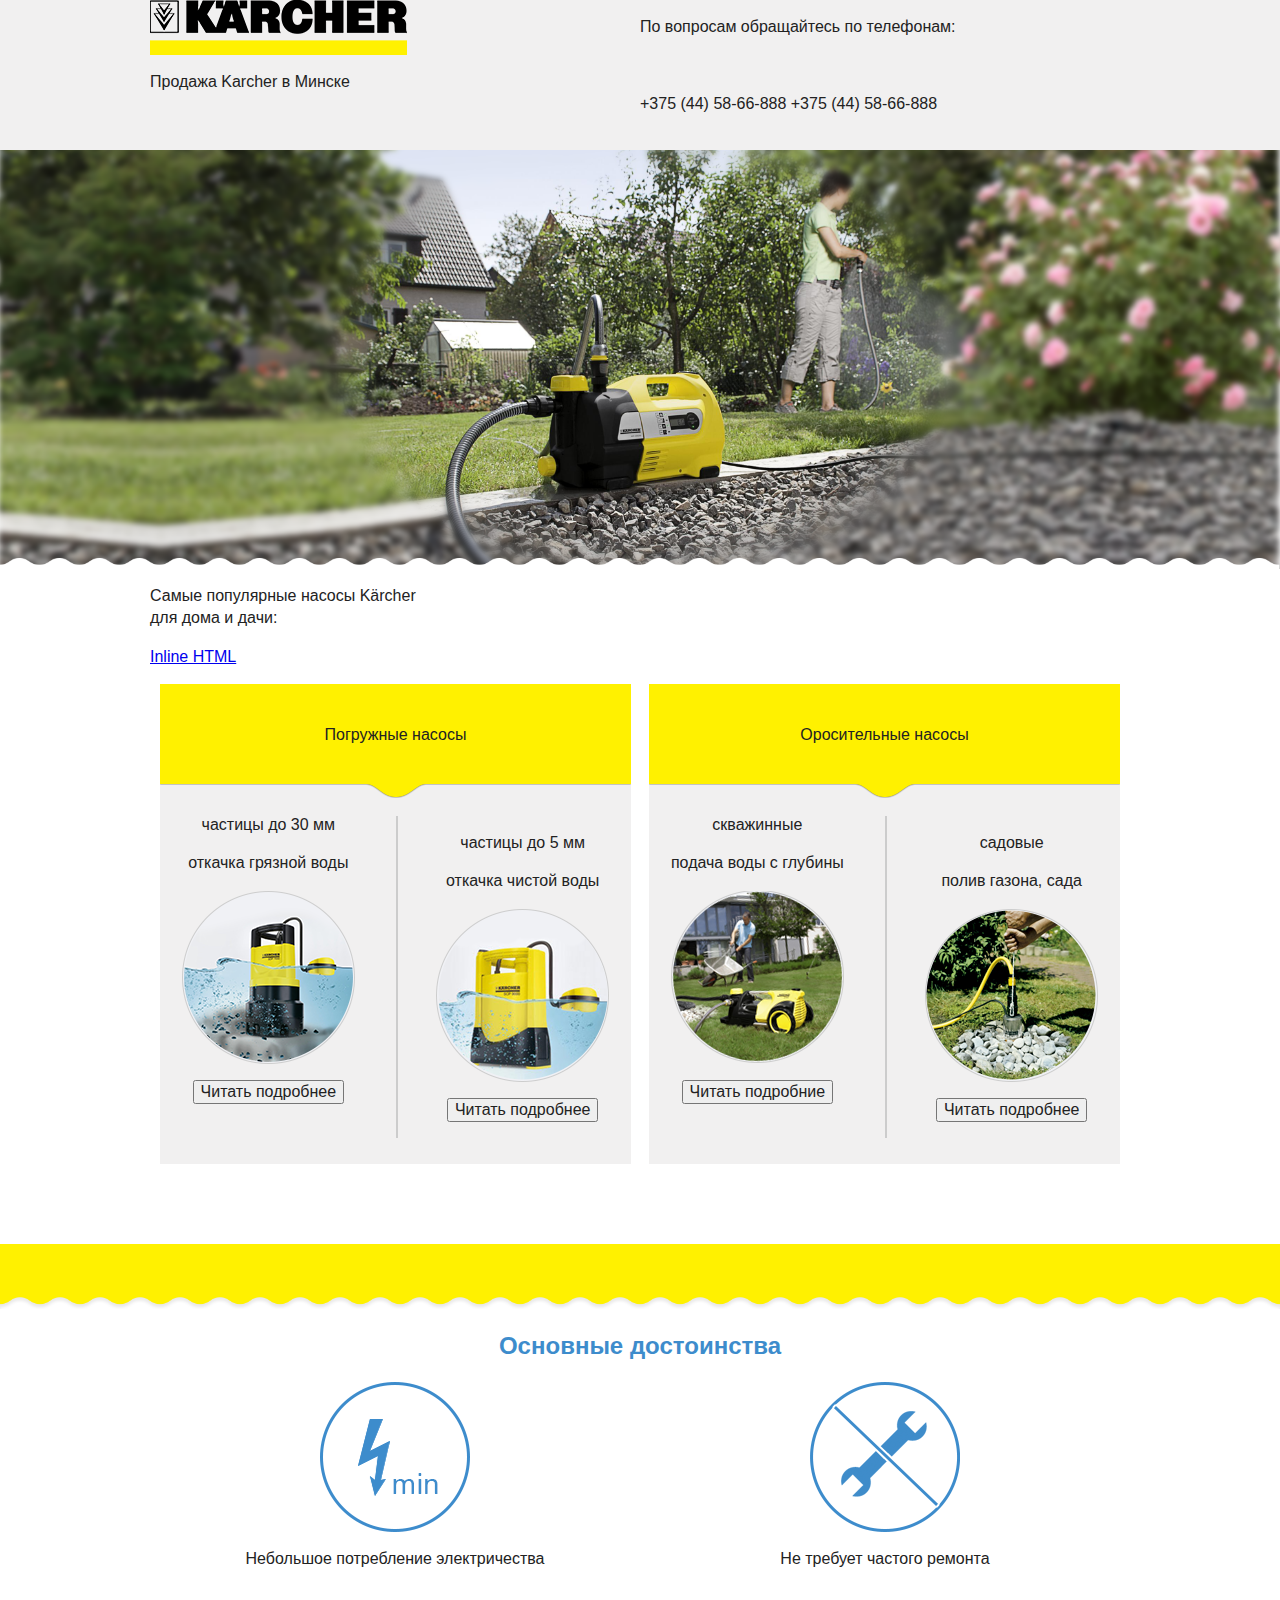
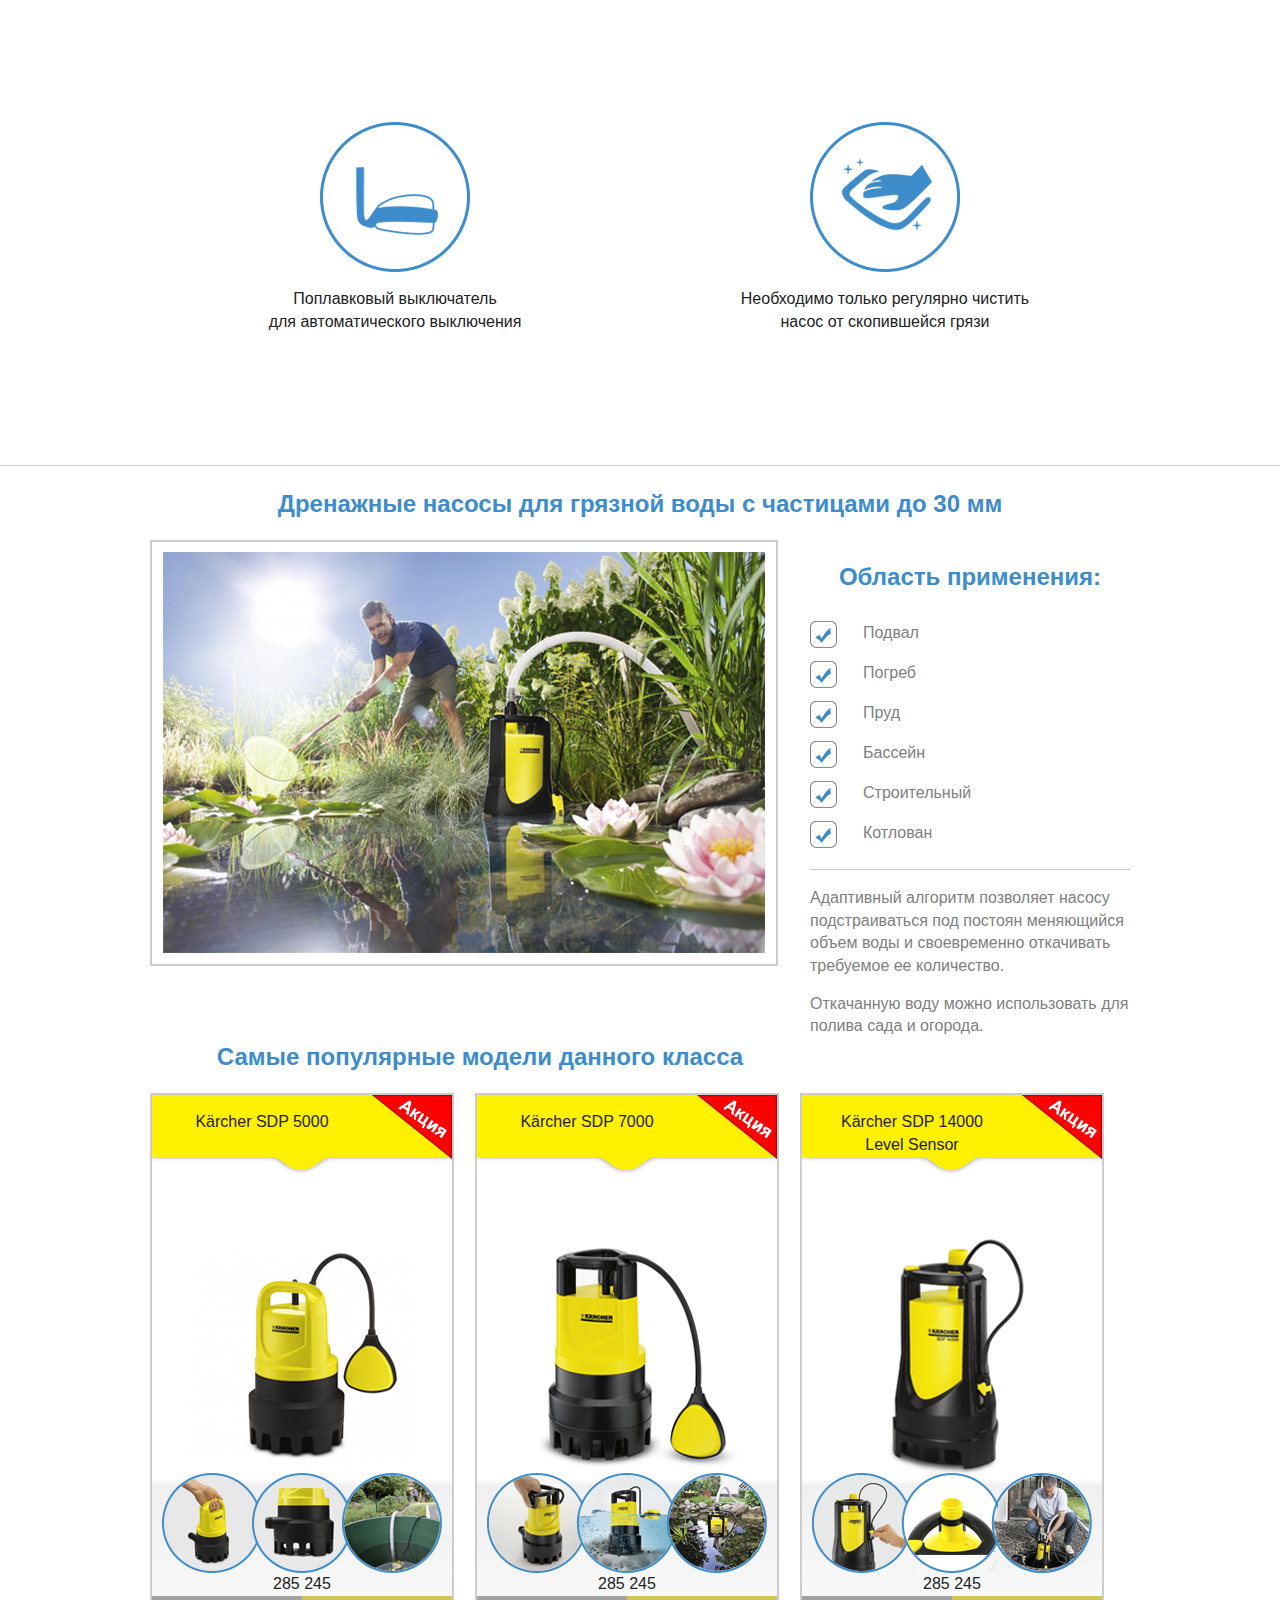
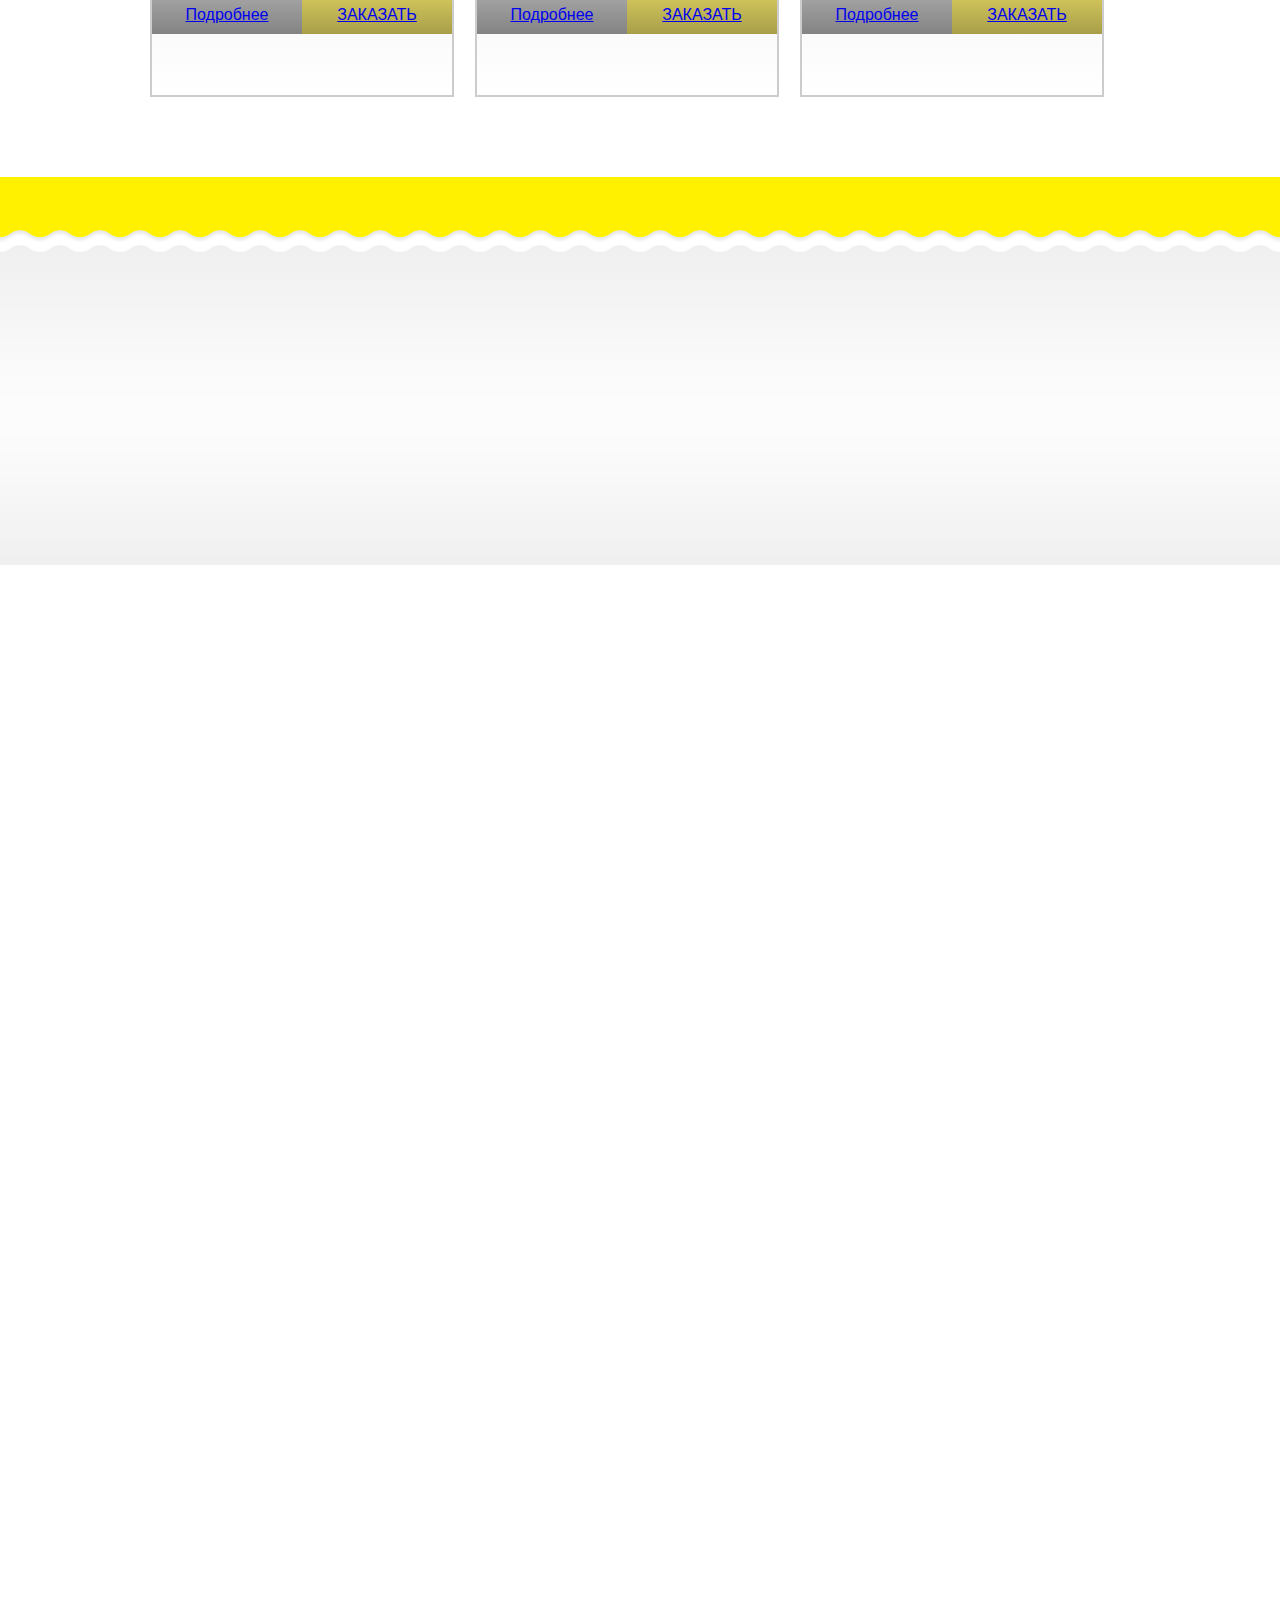
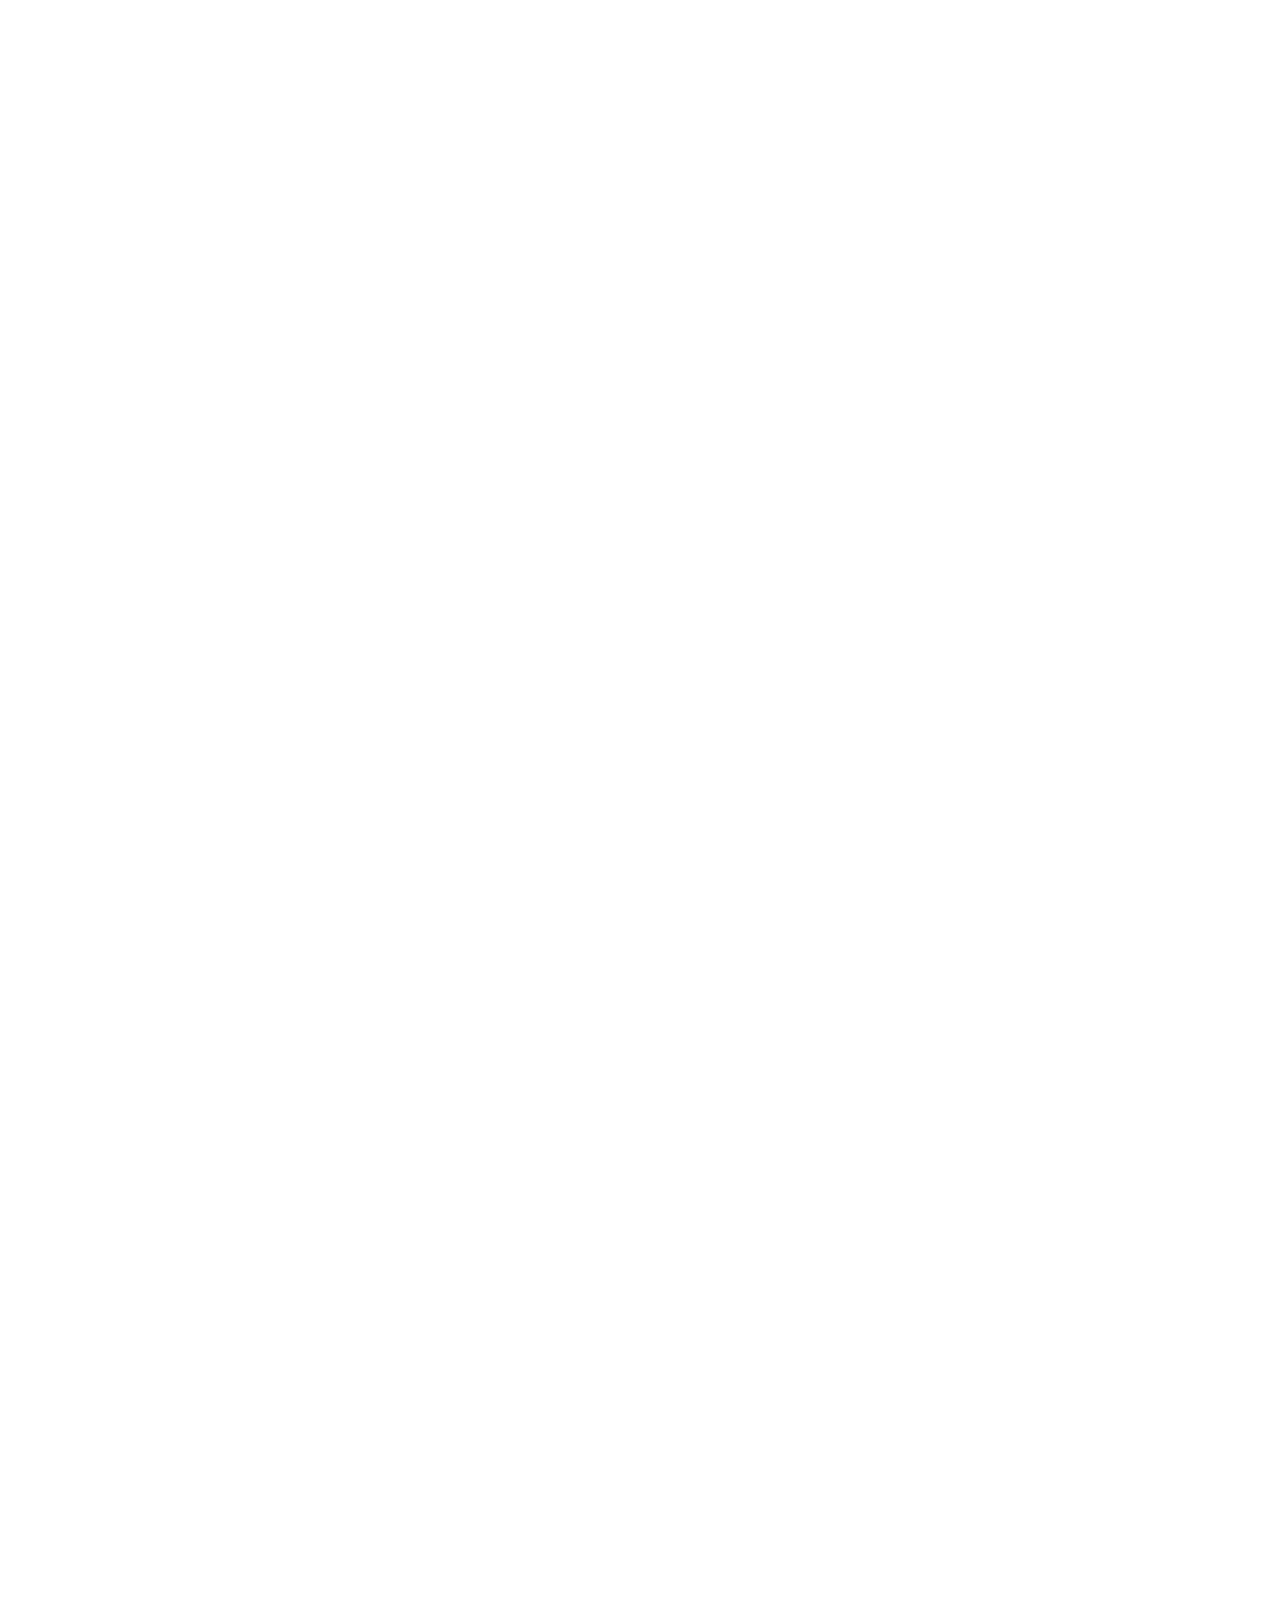
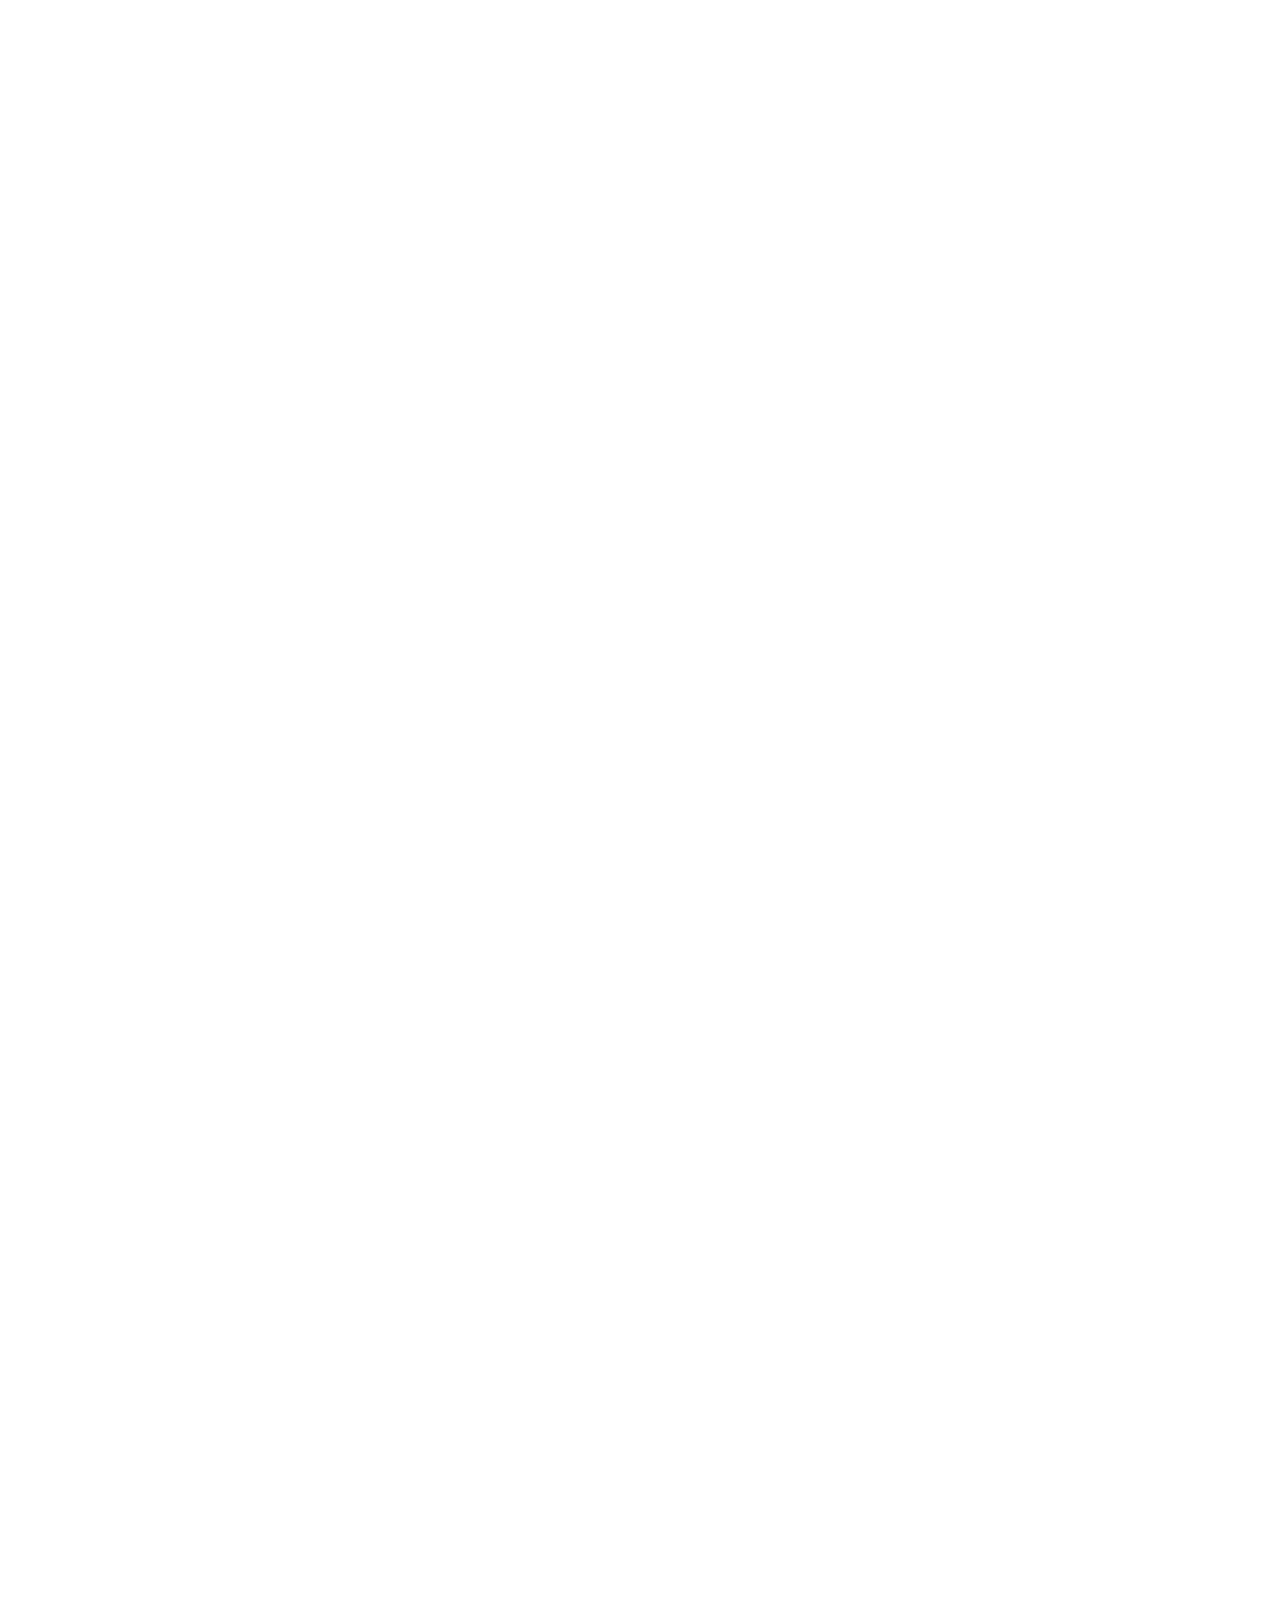
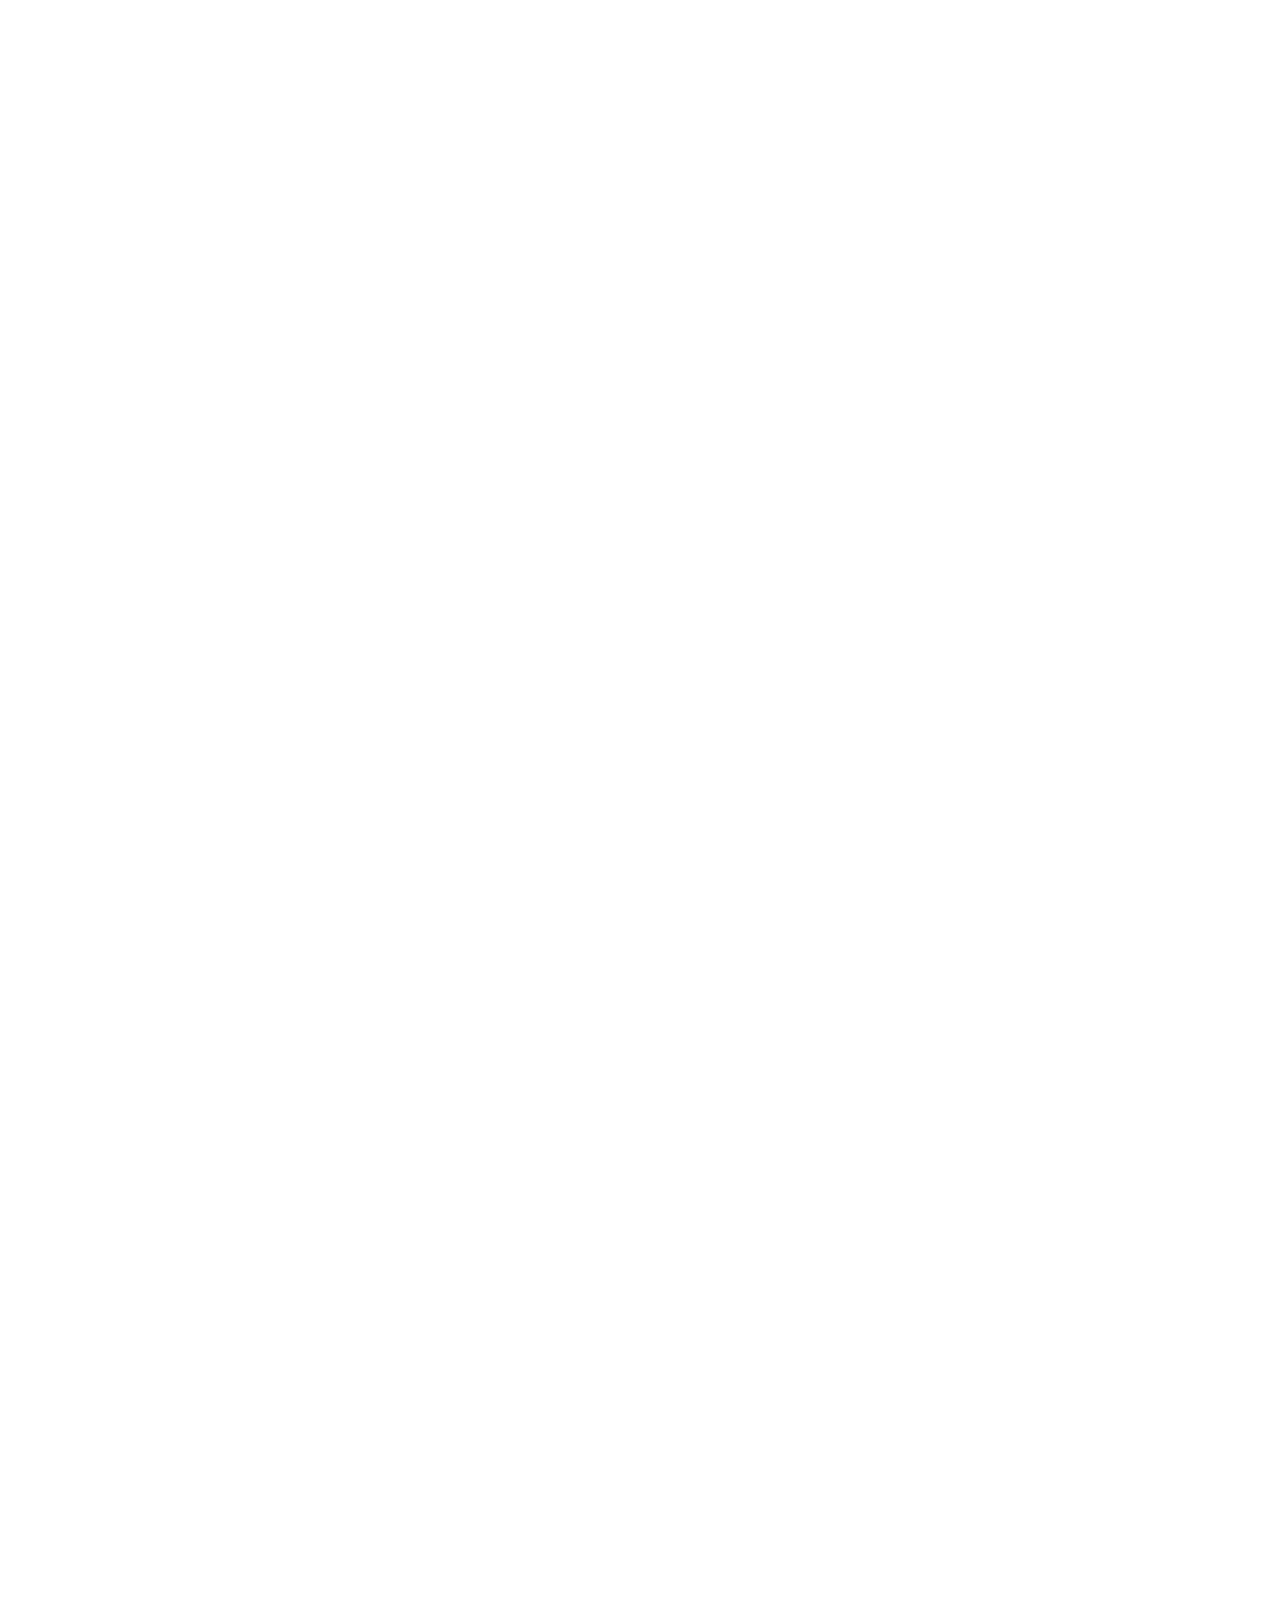
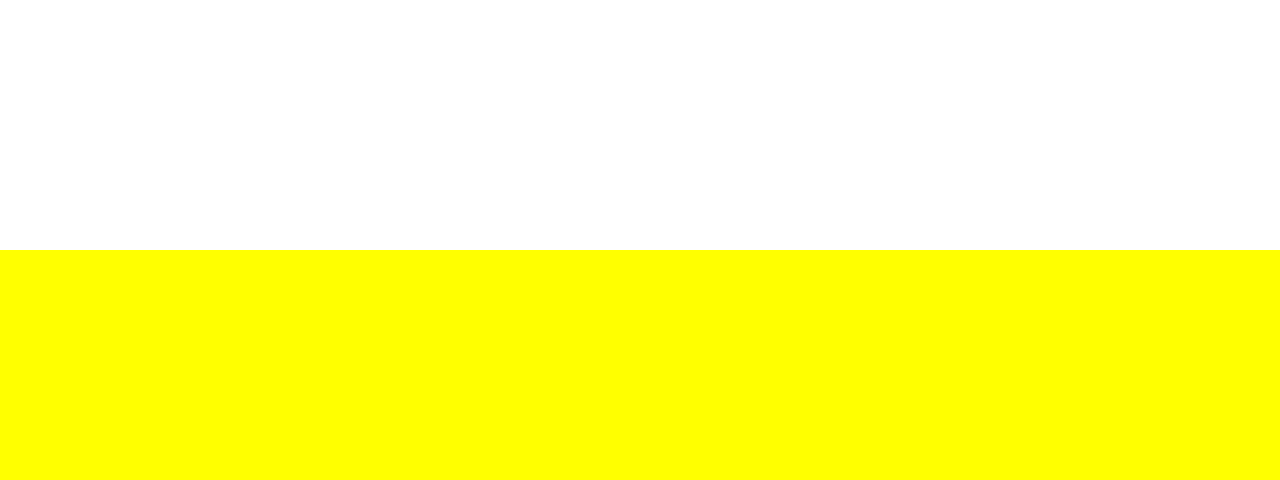
<file: index.html>
<!DOCTYPE html>
<!--[if lt IE 7]>      <html class="no-js lt-ie9 lt-ie8 lt-ie7"> <![endif]-->
<!--[if IE 7]>         <html class="no-js lt-ie9 lt-ie8"> <![endif]-->
<!--[if IE 8]>         <html class="no-js lt-ie9"> <![endif]-->
<!--[if gt IE 8]><!--> <html class="no-js"> <!--<![endif]-->
    <head>
        <meta charset="utf-8">
        <meta http-equiv="X-UA-Compatible" content="IE=edge">
        <title></title>
        <meta name="description" content="">
        <meta name="viewport" content="width=device-width, initial-scale=1">

        <!-- Place favicon.ico and apple-touch-icon.png in the root directory -->

        <link rel="stylesheet" href="css/normalize.css">
        <link rel="stylesheet" href="css/main.css">
        <link rel="stylesheet" href="css/colorbox.css">
        <script src="js/vendor/jquery-1.10.2.min.js"></script>
        <script src="js/vendor/jquery.colorbox-min.js"></script>
        <script src="js/main.js"></script>
    </head>
    <body>
        <!--[if lt IE 7]>
            <p class="browsehappy">You are using an <strong>outdated</strong> browser. Please <a href="http://browsehappy.com/">upgrade your browser</a> to improve your experience.</p>
        <![endif]-->
        <header>
            <div class="center">
                <div class="logo">
                    <a href="#"><img src="img/logo.png" alt="#"></a>
                    <p>Продажа Karcher в Минске</p>
                </div>
                <div class="contacts">
                    <p>По вопросам обращайтесь по телефонам:</p><br/>
                    <p>+375 (44) 58-66-888 +375 (44) 58-66-888</p>
                </div>
            </div>
        </header>
        <div class="main">
            <img class="pict1" src="img/pict1.png" alt="#">
                <div class="center">
                    <p>Самые популярные насосы Kärcher<br/>для дома и дачи:</p>
                    <p><a class="inline" href="#inline_content">Inline HTML</a></p>
                    <div class="classy">
                        <div class="pogryj">
                            <div class="yellow_pic">
                                <img src="img/button.png" alt="#">
                                <p class="p_yellow">Погружные насосы</p>
                            </div>
                            <div class="pogru">
                                <p>частицы до 30 мм</p>
                                <p>откачка грязной воды</p>
                                <img src="img/n_pogruj.png" alt="#">
                                <p><input type="submit" class="" value="Читать подробнее"></p>
                            </div>
                            <div class="pogr">
                                <p>частицы до 5 мм</p>
                                <p>откачка чистой воды</p>
                                <img src="img/n_pogrujn.png" alt="#">
                                <p><input type="submit" class="" value="Читать подробнее"></p>
                            </div>
                        </div>
                        <div class="orosit">
                            <div class="yellow_pic">
                                <img src="img/button.png" alt="#">
                                <p class="p_yellow">Оросительные насосы</p>
                            </div>
                            <div class="oros">
                                <p>скважинные</p>
                                <p>подача воды с глубины</p>
                                <img src="img/n_orosit.png" alt="#">
                                <p><input type="submit" class="" value="Читать подробние"></p>
                            </div>
                            <div class="oro">
                                <p>садовые</p>
                                <p>полив газона, сада</p>
                                <img src="img/n_orosite.png" alt="#">
                                <p><input type="submit" class="" value="Читать подробнее"></p>
                            </div>
                        </div>
                    </div>
                </div>
            <img class="yellow" src="img/yellow.png" alt="#">
            <div class="center">
                <div class="dostoinstva">
                    <h2>Основные достоинства</h2>
                    <div class="watt">
                        <img src="img/watt.png" alt="#">
                        <p>Небольшое потребление электричества</p>
                    </div>
                    <div class="kluch">
                        <img src="img/kluch.png" alt="#">
                        <p>Не требует частого ремонта</p>
                    </div>
                    <div class="poplovok">
                        <img src="img/poplovok.png" alt="#">
                        <p>Поплавковый выключатель<br/> для автоматического выключения</p>
                    </div>
                    <div class="chistka">
                        <img src="img/chistka.png" alt="#">
                        <p>Необходимо только регулярно чистить<br/> насос от скопившейся грязи</p>
                    </div>
                </div>
            </div>
            <hr>
            <h2>Дренажные насосы для грязной воды с частицами до 30 мм</h2>
            <!--<br/>-->
            <div class="center">
                <div class="oblast">
                    <div class="pictc">
                        <img class="nasos_g" src="img/nasos_g.png">
                    </div>
                    <div class="prim">
                        <h2>Область применения:</h2>
                        <p class="p_s">
                            <img class="v" src="img/v.png">Подвал<br/>
                            <img class="v" src="img/v.png">Погреб<br/>
                            <img class="v" src="img/v.png">Пруд<br/>
                            <img class="v" src="img/v.png">Бассейн<br/>
                            <img class="v" src="img/v.png">Строительный<br/>
                            <img class="v" src="img/v.png">Котлован
                        </p>
                        <hr>
                        <p class="p_g">Адаптивный алгоритм позволяет насосу подстраиваться под постоян меняющийся объем воды и своевременно откачивать требуемое ее количество.</p>
                        <p class="p_g">Откачанную воду можно использовать для полива сада и огорода.</p>
                    </div>
                </div>
            </div>
            <div class="center">
                <h2>Самые популярные модели данного класса</h2>
                <!--<div class="">-->
                    <div class="tovar_1">
                        <div class="tov">
                            <img src="img/tov.png">
                            <img class="akc" src="img/akciya.png" alt="#">
                            <p class="p_tov">Kärcher SDP 5000</p>
                        </div>
                        <div class="nasos_tov">
                            <img src="img/t1.png">
                            <div class="pho">
                                <img src="img/s_t1.png">
                            </div>
                        </div>
                        <div class="cash">
                            <span>285</span>
                            <span>245</span>
                        </div>
                        <div>
                            <a href="#" class="button left">Подробнее</a>
                            <a href="#" class="button2 left">ЗАКАЗАТЬ</a>
                        </div>
                    </div>
                    <div class="tovar_2">
                        <div class="tov">
                            <img src="img/tov.png">
                            <img class="akc" src="img/akciya.png" alt="#">
                            <p class="p_tov">Kärcher SDP 7000</p>
                        </div>
                        <div class="nasos_tov">
                            <img src="img/t2.png">
                            <div class="pho">
                                <img src="img/s_t2.png">
                            </div>
                        </div>
                        <div class="cash">
                            <span>285</span>
                            <span>245</span>
                        </div>
                        <div>
                            <a href="#" class="button left">Подробнее</a>
                            <a href="#" class="button2 left">ЗАКАЗАТЬ</a>
                        </div>
                    </div>
                    <div class="tovar_3">
                        <div class="tov">
                            <img src="img/tov.png">
                            <img class="akc" src="img/akciya.png" alt="#">
                            <p class="p_tov">Kärcher SDP 14000<br/> Level Sensor</p>
                        </div>
                        <div class="nasos_tov">
                            <img src="img/t3.png">
                            <div class="pho">
                                <img src="img/s_t3.png">
                            </div>
                        </div>
                        <div class="cash">
                            <span>285</span>
                            <span>245</span>
                        </div>
                        <div>
                            <a href="#" class="button left">Подробнее</a>
                            <a href="#" class="button2 left">ЗАКАЗАТЬ</a>
                        </div>
                    </div>
                <!--</div>-->
            </div>
            <!--блок 2-->


            <img class="yellow" src="img/yellow.png" alt="#">
            <div class="center">
                <div class="">

                </div>
            </div>
            <img class="gr_volna" src="img/gr_volna.png" alt="#">
        </div>

        <!--Inline content-->
        <!--Phone-->
        <div style='display:none'>
            <div id='inline_content' style='padding:10px; background:#fff;'>
                <p><strong>This content comes from a hidden element on this page.</strong></p>
                <p>The inline option preserves bound JavaScript events and changes, and it puts the content back where it came from when it is closed.</p>
                <p><a id="click" href="#" style='padding:5px; background:#ccc;'>Click me, it will be preserved!</a></p>

                <p><strong>If you try to open a new Colorbox while it is already open, it will update itself with the new content.</strong></p>
                <p>Updating Content Example:<br />
                    <a class="ajax" href="../content/ajax.html">Click here to load new content</a></p>
            </div>
        </div>
        <!--End inline content-->

        <footer>

        </footer>
    </body>
</html>
</file>
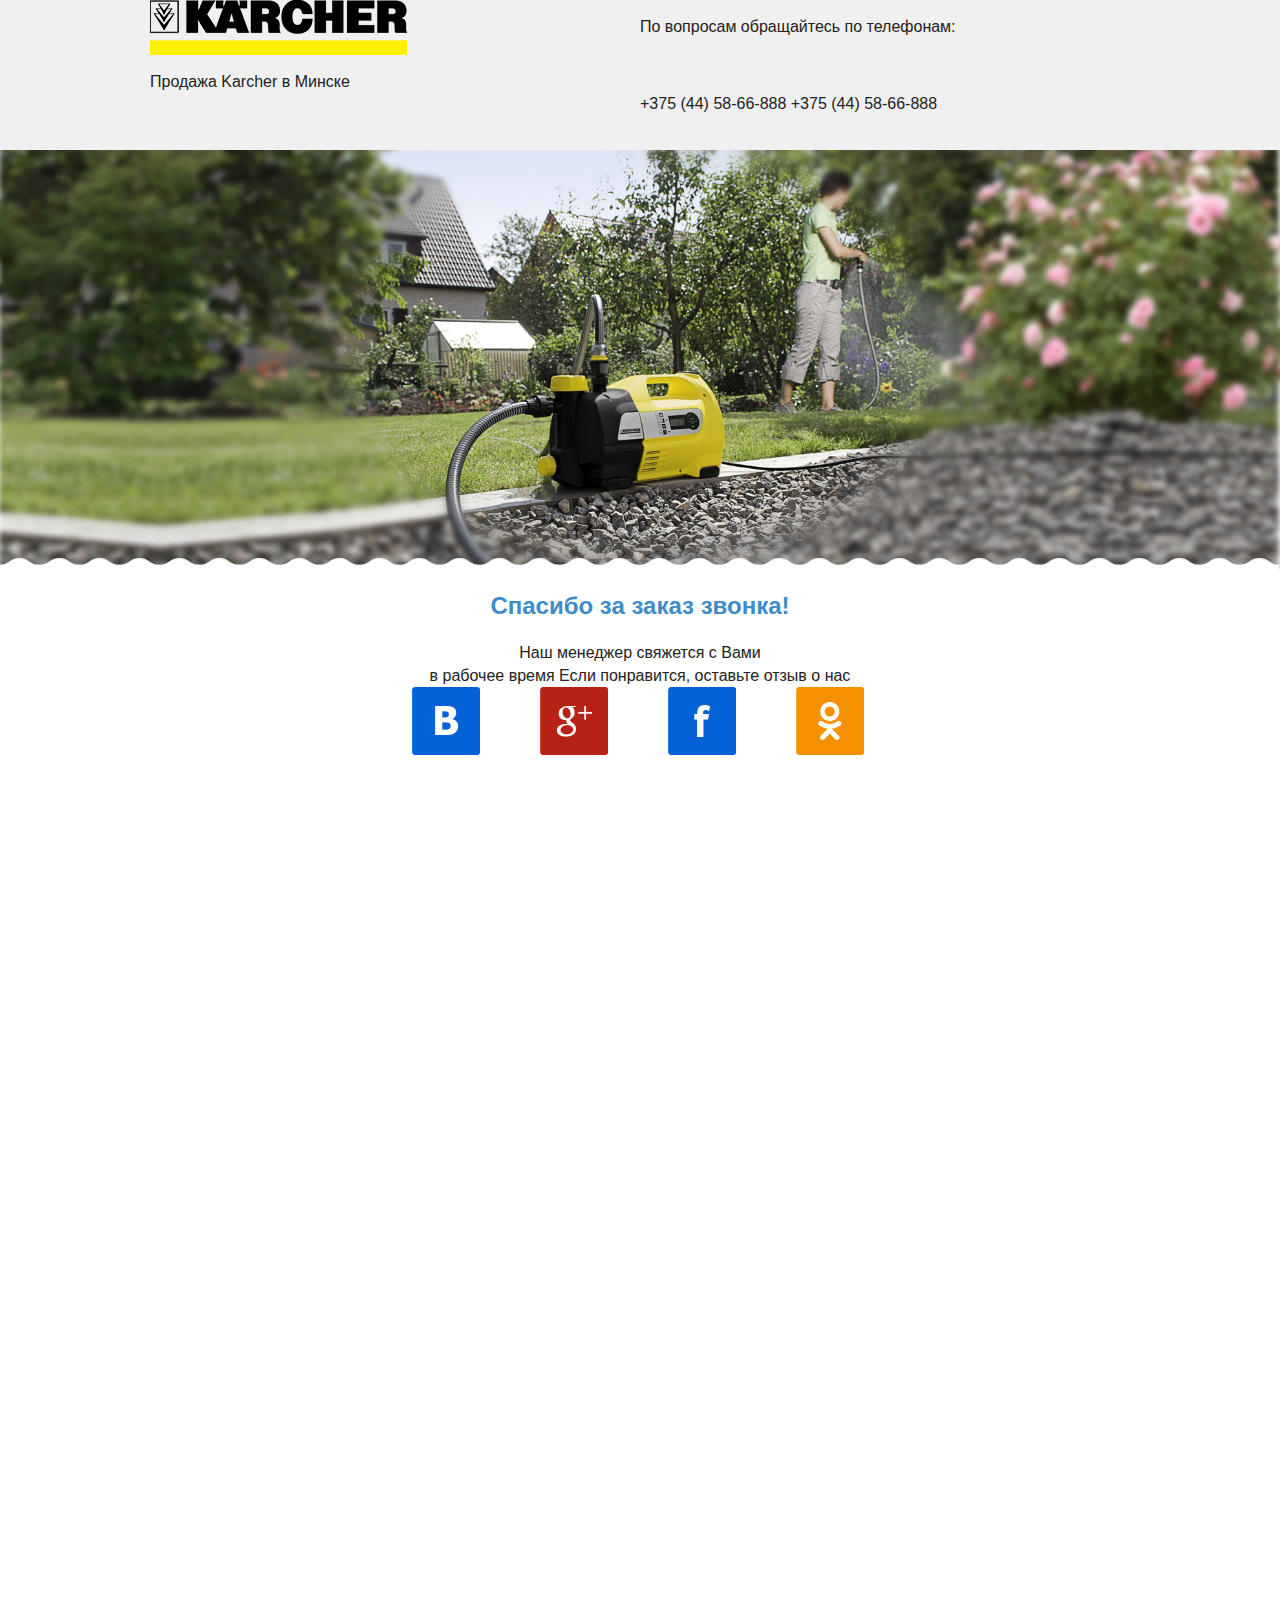
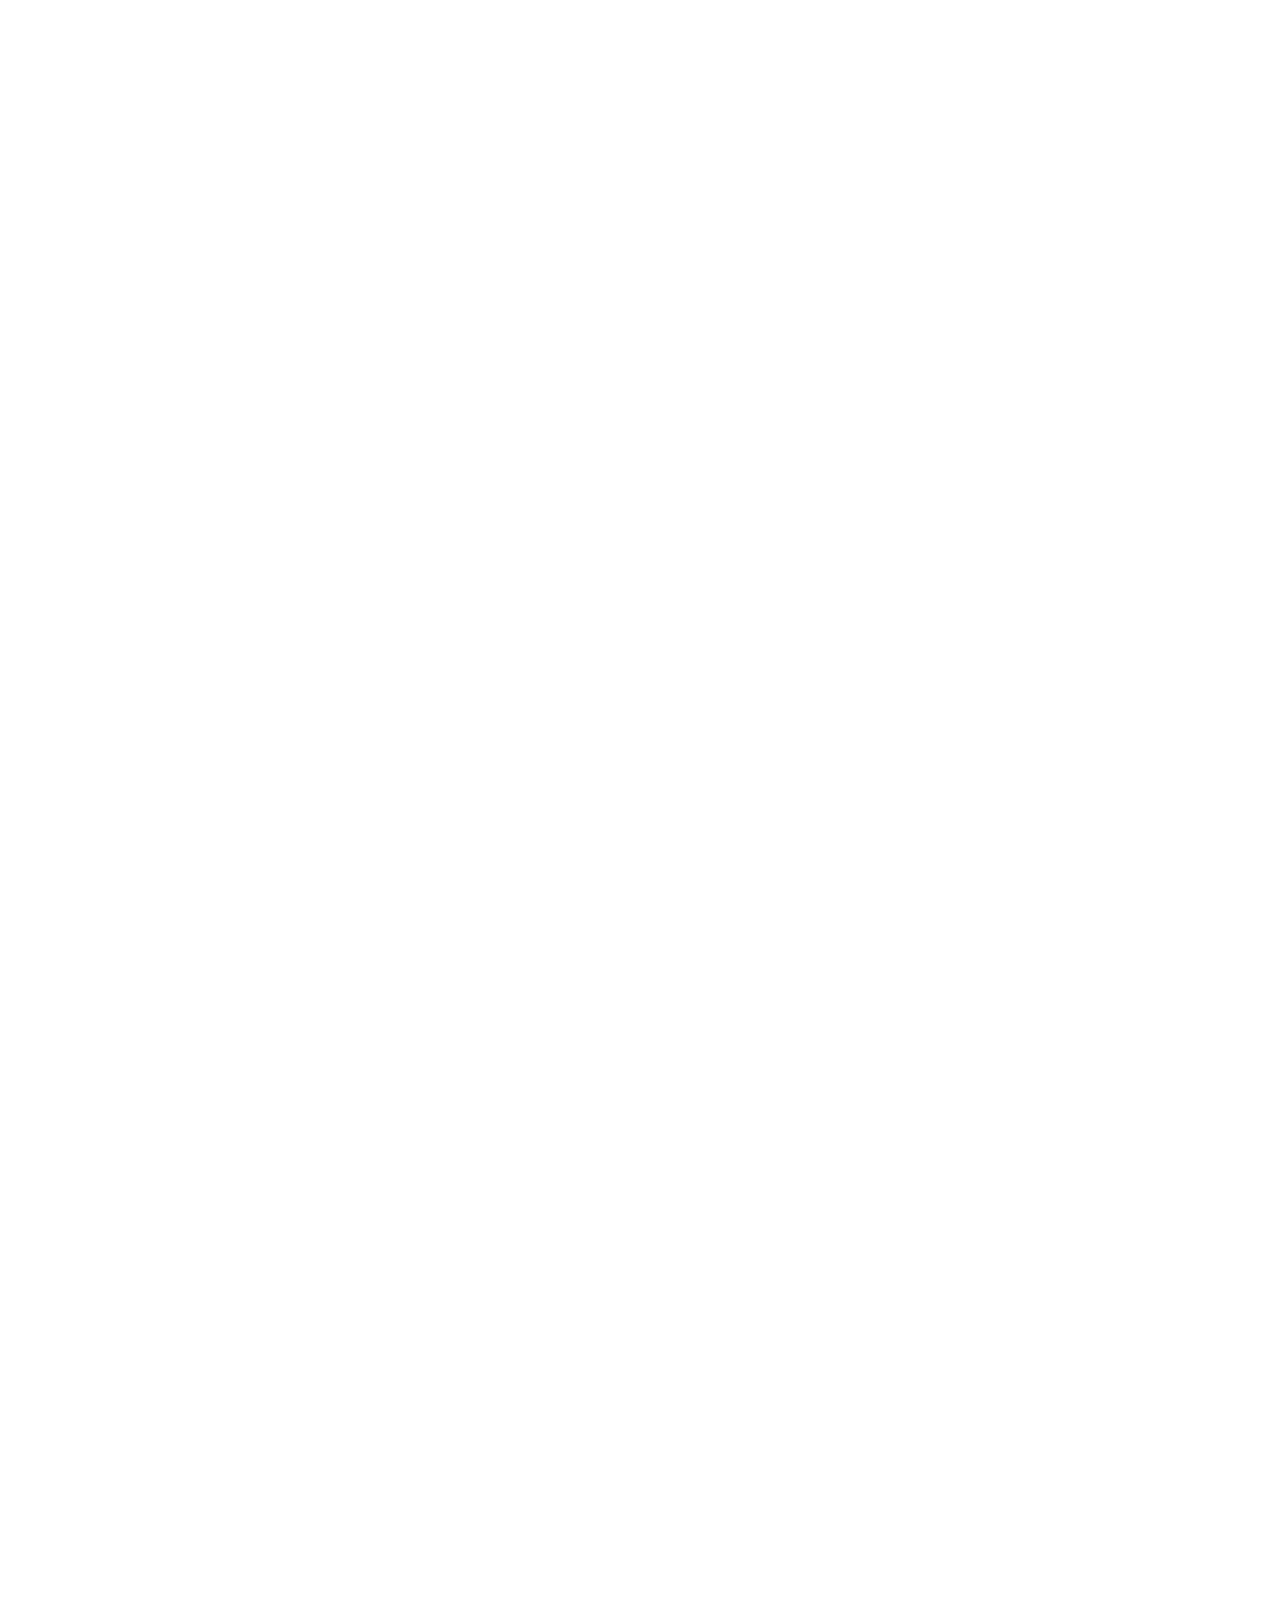
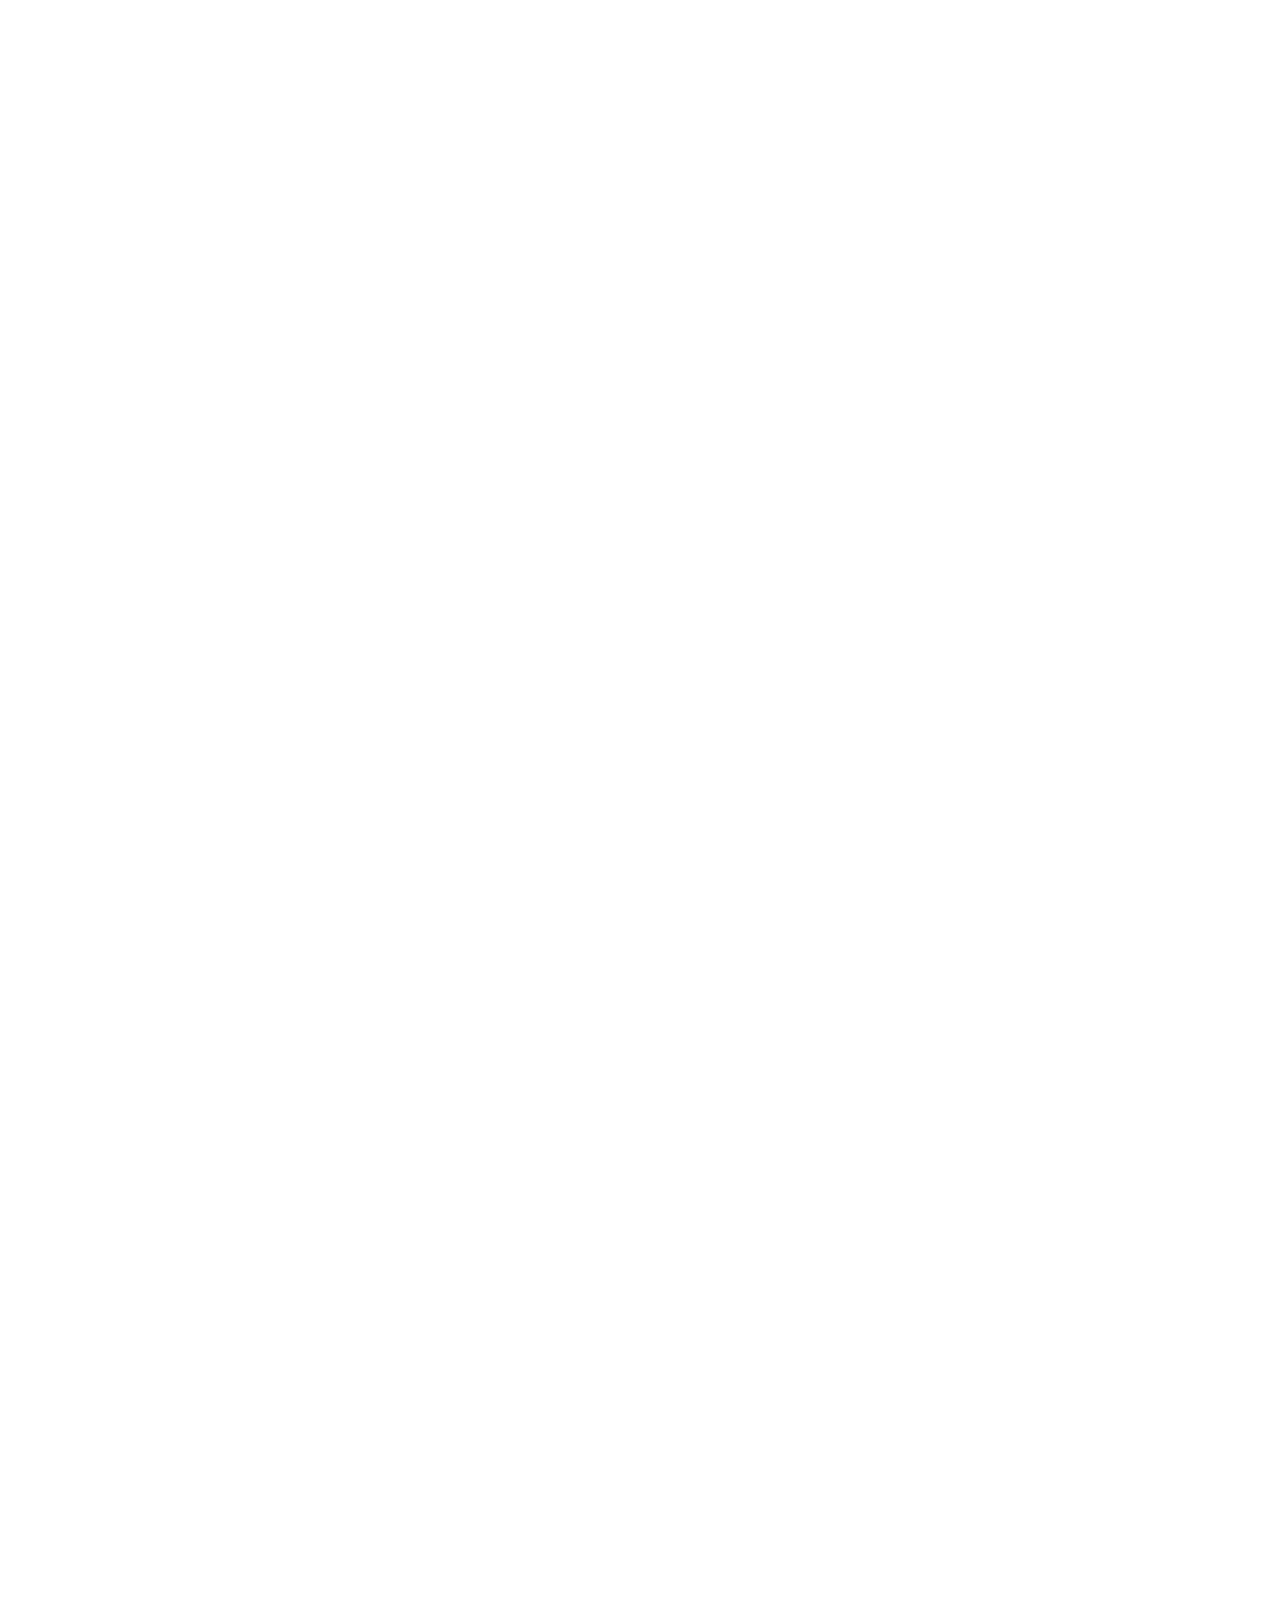
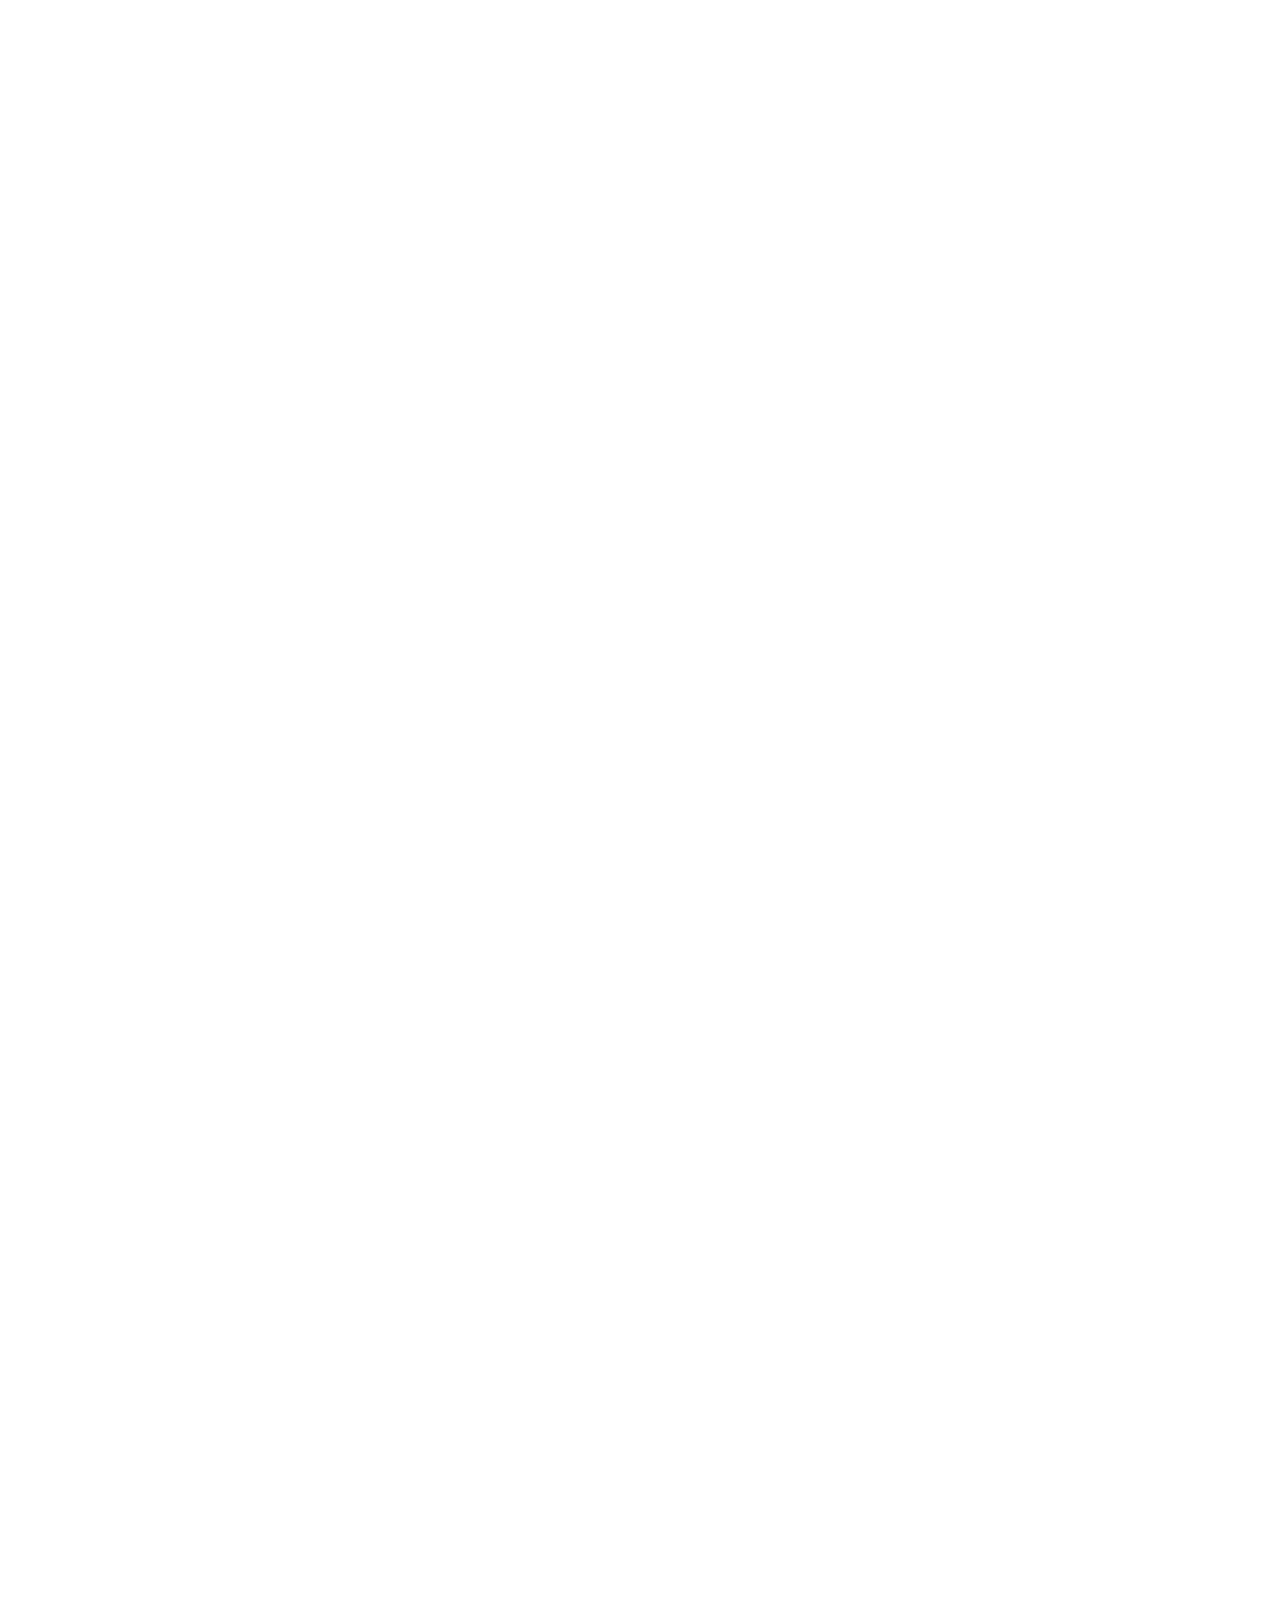
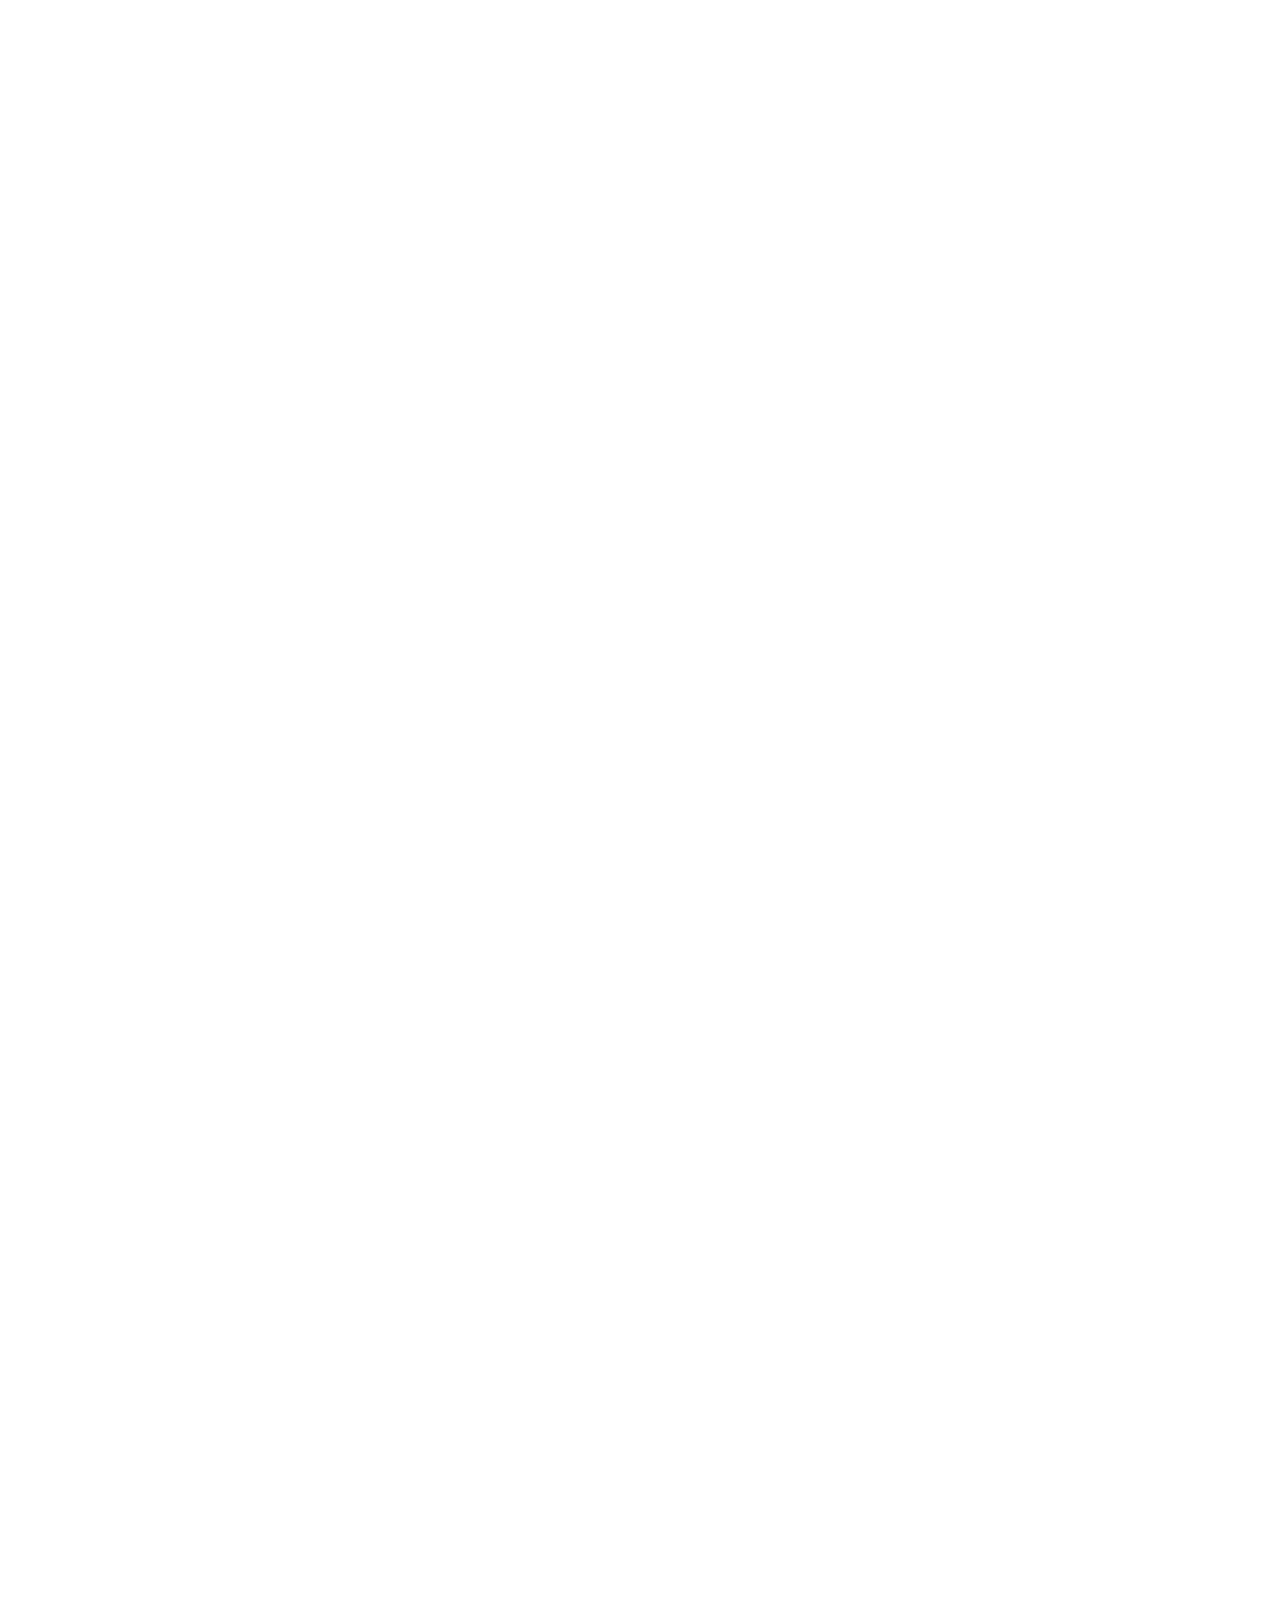
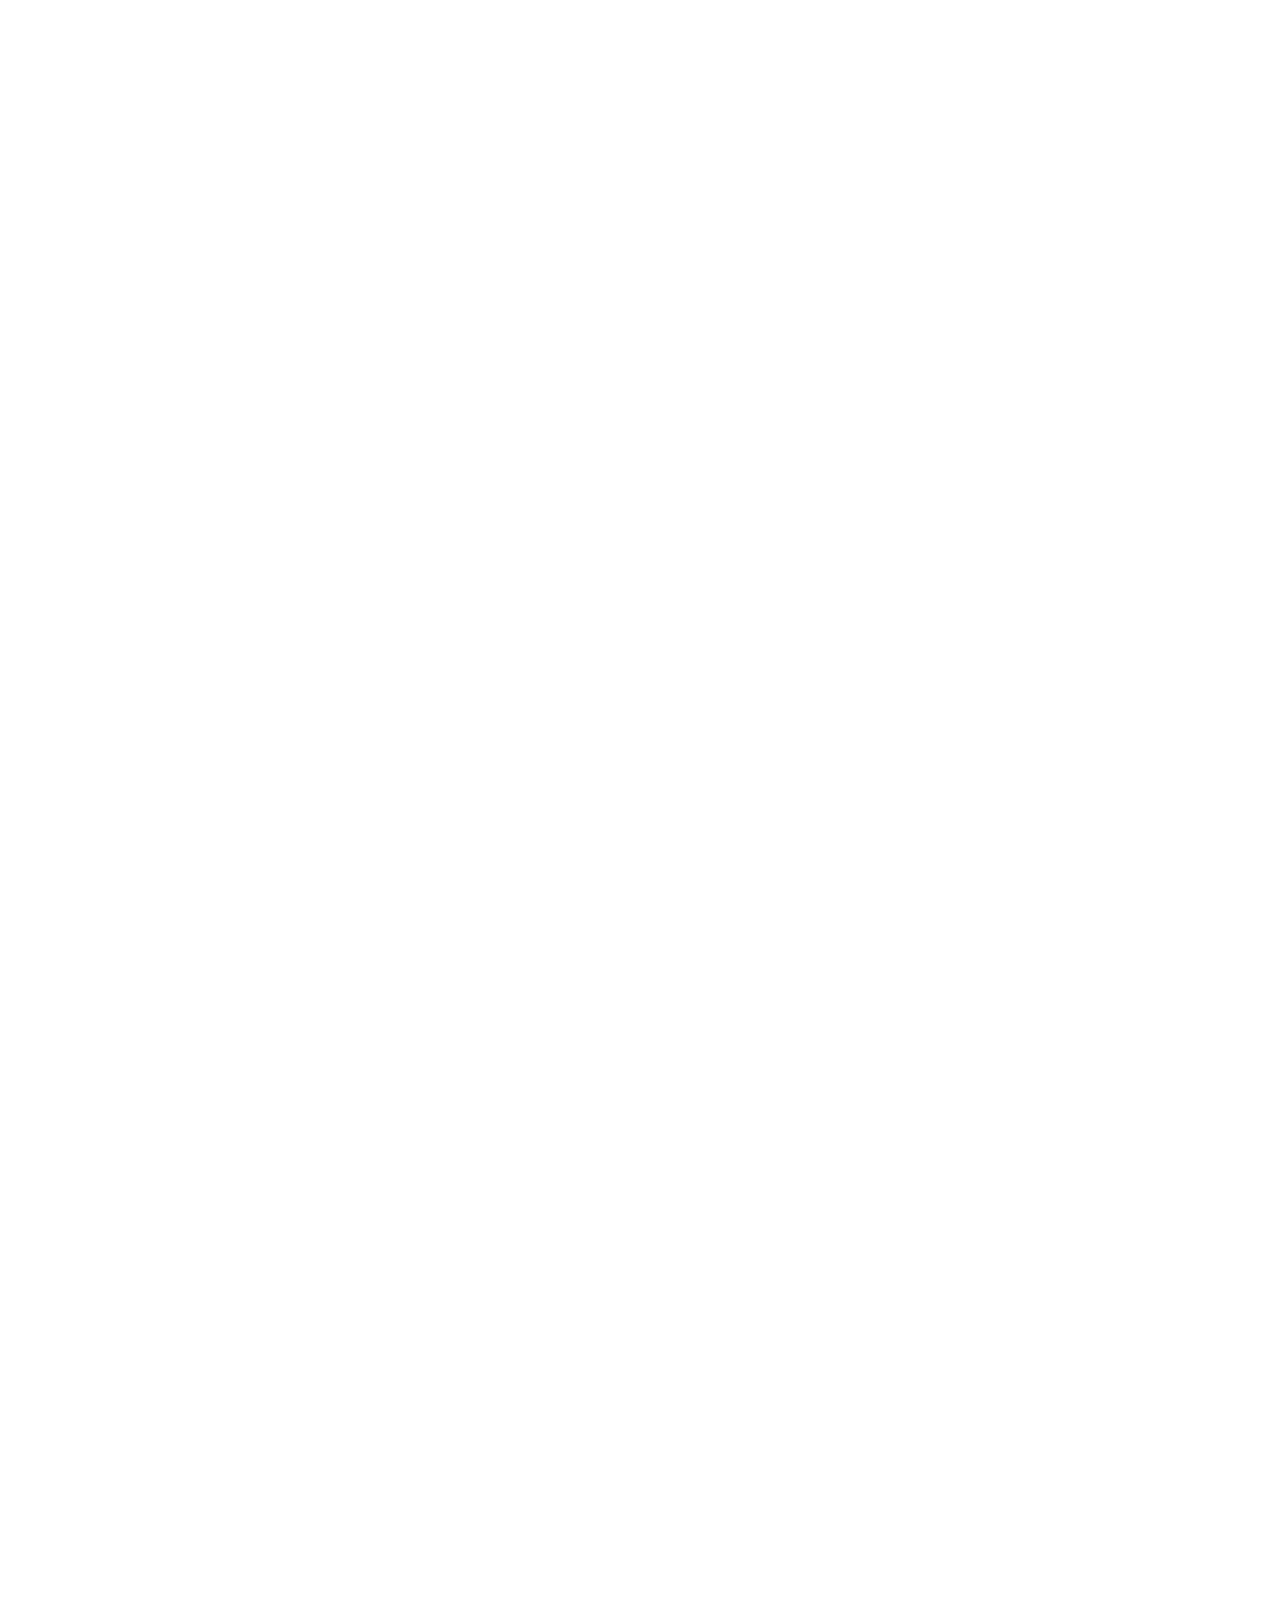
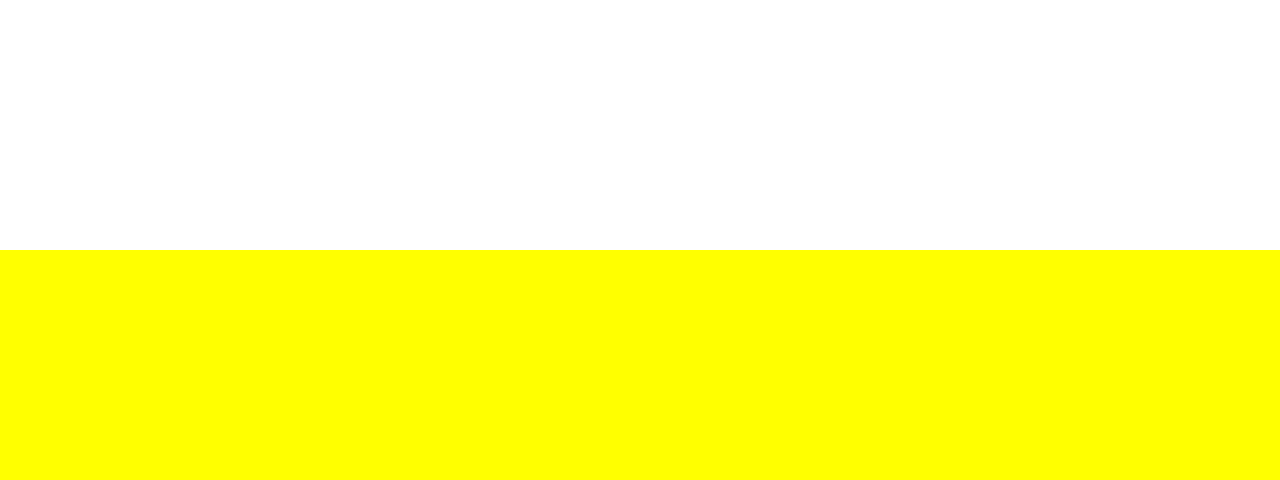
<file: Thanks.html>
<!DOCTYPE html>
<!--[if lt IE 7]>      <html class="no-js lt-ie9 lt-ie8 lt-ie7"> <![endif]-->
<!--[if IE 7]>         <html class="no-js lt-ie9 lt-ie8"> <![endif]-->
<!--[if IE 8]>         <html class="no-js lt-ie9"> <![endif]-->
<!--[if gt IE 8]><!--> <html class="no-js"> <!--<![endif]-->
<head>
    <meta charset="utf-8">
    <meta http-equiv="X-UA-Compatible" content="IE=edge">
    <title></title>
    <meta name="description" content="">
    <meta name="viewport" content="width=device-width, initial-scale=1">

    <!-- Place favicon.ico and apple-touch-icon.png in the root directory -->

    <link rel="stylesheet" href="css/normalize.css">
    <link rel="stylesheet" href="css/main.css">
    <link rel="stylesheet" href="css/phone.css">
    <link rel="stylesheet" href="css/thanks.css">
    <link rel="stylesheet" href="css/colorbox.css">
    <script src="js/vendor/jquery-1.10.2.min.js"></script>
    <script src="js/vendor/jquery.colorbox-min.js"></script>
    <script src="js/main.js"></script>
</head>
<body>
<!--[if lt IE 7]>
<p class="browsehappy">You are using an <strong>outdated</strong> browser. Please <a href="http://browsehappy.com/">upgrade your browser</a> to improve your experience.</p>
<![endif]-->
<header>
    <div class="center">
        <div class="logo">
            <a href="#"><img src="img/logo.png" alt="#"></a>
            <p>Продажа Karcher в Минске</p>
        </div>
        <div class="contacts">
            <p>По вопросам обращайтесь по телефонам:</p><br/>
            <p>+375 (44) 58-66-888 +375 (44) 58-66-888</p>
        </div>
    </div>
</header>
<div class="main">
    <img class="pict1" src="img/pict1.png" alt="#">
    <div class="center">
        <div class="than">
            <h2>Спасибо за заказ звонка!</h2>
            <span>Наш менеджер свяжется с Вами<br/> в рабочее время</span>
            <span>Если понравится, оставьте отзыв о нас</span>
        </div>
        <div class="social">
            <a class="vk" href="#"><img src="img/vk.png"></a>
            <a class="google" href="#"><img src="img/g.png"></a>
            <a class="facebook" href="#"><img src="img/fb.png"></a>
            <a class="Odnoklasniki" href="#"><img src="img/ok.png"></a>
        </div>
    </div>
</div>

<!--Inline content-->
<!--Phone-->
<div style='display:none'>
    <div id='inline_content' style='padding:10px; background:#fff;'>
        <p><strong>This content comes from a hidden element on this page.</strong></p>
        <p>The inline option preserves bound JavaScript events and changes, and it puts the content back where it came from when it is closed.</p>
        <p><a id="click" href="#" style='padding:5px; background:#ccc;'>Click me, it will be preserved!</a></p>

        <p><strong>If you try to open a new Colorbox while it is already open, it will update itself with the new content.</strong></p>
        <p>Updating Content Example:<br />
            <a class="ajax" href="../content/ajax.html">Click here to load new content</a></p>
    </div>
</div>
<!--End inline content-->

<footer>

</footer>
</body>
</html>
</file>
<file: css/main.css>
/*! HTML5 Boilerplate v4.3.0 | MIT License | http://h5bp.com/ */

/*
 * What follows is the result of much research on cross-browser styling.
 * Credit left inline and big thanks to Nicolas Gallagher, Jonathan Neal,
 * Kroc Camen, and the H5BP dev community and team.
 */

/* ==========================================================================
   Base styles: opinionated defaults
   ========================================================================== */

html,
button,
input,
select,
textarea {
    color: #222;
}

html {
    font-size: 1em;
    line-height: 1.4;
}

/*
 * Remove text-shadow in selection highlight: h5bp.com/i
 * These selection rule sets have to be separate.
 * Customize the background color to match your design.
 */

::-moz-selection {
    background: #b3d4fc;
    text-shadow: none;
}

::selection {
    background: #b3d4fc;
    text-shadow: none;
}

/*
 * A better looking default horizontal rule
 */

hr {
    display: block;
    height: 1px;
    border: 0;
    border-top: 1px solid #ccc;
    margin: 1em 0;
    padding: 0;
}

/*
 * Remove the gap between images, videos, audio and canvas and the bottom of
 * their containers: h5bp.com/i/440
 */

audio,
canvas,
img,
video {
    vertical-align: middle;
}

/*
 * Remove default fieldset styles.
 */

fieldset {
    border: 0;
    margin: 0;
    padding: 0;
}

/*
 * Allow only vertical resizing of textareas.
 */

textarea {
    resize: vertical;
}

/* ==========================================================================
   Browse Happy prompt
   ========================================================================== */

.browsehappy {
    margin: 0.2em 0;
    background: #ccc;
    color: #000;
    padding: 0.2em 0;
}

/* ==========================================================================
   Author's custom styles
   ========================================================================== */
header {
    width: 980px;
    height: 150px;
    background: #f1f0f0;
}

.main {
    height: 9700px;
    background: #ffffff;
}

footer {
    height: 230px;
    background: #ffff00;
}

header,.main,footer {
    width: 100%;
    margin: 0 auto;
}

.logo {
    float: left;
    height: 150px;
    width: 50%;
}

.contacts {
    float: right;
    height: 150px;
    width: 50%;
}

.pict1 {
    position: relative;
    z-index: 1;
    width: 100%;
}

.center {
    width: 980px;
    margin: 0 auto;
}

.classy {
    height: 480px;
    width: 980px;
    margin: 0 auto;
    text-align: center;
}

.yellow_pic {
    height: 114px;
    width: 471px;
}

.p_yellow {
    z-index: 2;
    position: relative;
    bottom: 90px;
    text-align: center;
}

.pogryj {
    height: 480px;
    width: 471px;
    float: left;
    margin-left: 10px;
    background: #f1f0f0;
}

.orosit {
    height: 480px;
    width: 471px;
    float: right;
    margin-right: 10px;
    background: #f1f0f0;
}

.oros {
    width: 46%;
    float: left;
    margin: 0 auto;
    background: #f1f0f0;
    border: 3px;
    border-color: #000000;
}

.oro {
    position: relative;
    top: 18px;
    width: 46%;
    float: right;
    margin: 0 auto;
    background: #f1f0f0;
    border-left: 2px solid #ccc;
    margin-left: 5px;
    padding-left: 16px;
}

.pogru {
    width: 46%;
    float: left;
    margin: 0 auto;
    background: #f1f0f0;
}

.pogr {
    position: relative;
    top: 18px;
    width: 46%;
    float: right;
    margin: 0 auto;
    background: #f1f0f0;
    border-left: 2px solid #ccc;
    margin-left: 5px;
    padding-left: 16px;
}


.yellow {
    position: relative;
    margin-top: 80px;
    width: 100%;
}

.gr_volna {
    position: relative;
    width: 100%;
}

.dostoinstva {
    width: 980px;
    height: 720px;
    text-align: center;
}

.watt {
    height: 340px;
    width: 490px;
    float: left;
}

.kluch {
    height: 340px;
    width: 490px;
    float: left;
}

.poplovok {
    height: 340px;
    width: 490px;
    float: left;
}

.chistka {
    height: 340px;
    width: 490px;
    float: left;
}


.oblast {
    width: 980px;
    height: 480px;

}

.pictc {
    width: 624px;
    height: 422px;
    background: #ffffff;
    border: 2px solid #ccc;
    text-align: center;
    float: left;
}

.nasos_g {
    position: relative;
    margin-top: 10px;
}

.prim {
    width: 320px;
    float: right;
}

hr {
    width: 100%;
    color: #ccc;
}

.v {
    margin-right: 26px;
}

/*  ТЕКСТ  */


h2,h3 {
    color: #3d8ccc;
    text-align: center;
}

.p_p {
    color: #3d8ccc;
}

.p_p {
    font-size: 18.03px;
    text-align: left;
    line-height: 0.8em;
}

.p_s {
    line-height: 2.5em;
    color: gray;
}

.p_g {
    color: gray;
}

.tovar_1 {
    width: 300px;
    height: 600px;
    border: 2px solid #ccc;
    float: left;
    margin-right: 21px;
    background: -moz-linear-gradient(top, rgba(240,240,240,0) 64%, rgba(240,240,240,1) 65%, rgba(255,255,255,1) 100%); /* FF3.6+ */
    background: -webkit-gradient(linear, left top, left bottom, color-stop(64%,rgba(240,240,240,0)), color-stop(65%,rgba(240,240,240,1)), color-stop(100%,rgba(255,255,255,1))); /* Chrome,Safari4+ */
    background: -webkit-linear-gradient(top, rgba(240,240,240,0) 64%,rgba(240,240,240,1) 65%,rgba(255,255,255,1) 100%); /* Chrome10+,Safari5.1+ */
    background: -o-linear-gradient(top, rgba(240,240,240,0) 64%,rgba(240,240,240,1) 65%,rgba(255,255,255,1) 100%); /* Opera 11.10+ */
    background: -ms-linear-gradient(top, rgba(240,240,240,0) 64%,rgba(240,240,240,1) 65%,rgba(255,255,255,1) 100%); /* IE10+ */
    background: linear-gradient(to bottom, rgba(240,240,240,0) 64%,rgba(240,240,240,1) 65%,rgba(255,255,255,1) 100%); /* W3C */
    filter: progid:DXImageTransform.Microsoft.gradient( startColorstr='#00f0f0f0', endColorstr='#ffffff',GradientType=0 ); /* IE6-9 */
}

.tovar_2 {
    width: 300px;
    height: 600px;
    border: 2px solid #ccc;
    float: left;
    margin-right: 21px;
    background: -moz-linear-gradient(top, rgba(240,240,240,0) 64%, rgba(240,240,240,1) 65%, rgba(255,255,255,1) 100%); /* FF3.6+ */
    background: -webkit-gradient(linear, left top, left bottom, color-stop(64%,rgba(240,240,240,0)), color-stop(65%,rgba(240,240,240,1)), color-stop(100%,rgba(255,255,255,1))); /* Chrome,Safari4+ */
    background: -webkit-linear-gradient(top, rgba(240,240,240,0) 64%,rgba(240,240,240,1) 65%,rgba(255,255,255,1) 100%); /* Chrome10+,Safari5.1+ */
    background: -o-linear-gradient(top, rgba(240,240,240,0) 64%,rgba(240,240,240,1) 65%,rgba(255,255,255,1) 100%); /* Opera 11.10+ */
    background: -ms-linear-gradient(top, rgba(240,240,240,0) 64%,rgba(240,240,240,1) 65%,rgba(255,255,255,1) 100%); /* IE10+ */
    background: linear-gradient(to bottom, rgba(240,240,240,0) 64%,rgba(240,240,240,1) 65%,rgba(255,255,255,1) 100%); /* W3C */
    filter: progid:DXImageTransform.Microsoft.gradient( startColorstr='#00f0f0f0', endColorstr='#ffffff',GradientType=0 ); /* IE6-9 */
}

.tovar_3 {
    width: 300px;
    height: 600px;
    border: 2px solid #ccc;
    float: left;
    margin-right: 21px;
    background: -moz-linear-gradient(top, rgba(240,240,240,0) 64%, rgba(240,240,240,1) 65%, rgba(255,255,255,1) 100%); /* FF3.6+ */
    background: -webkit-gradient(linear, left top, left bottom, color-stop(64%,rgba(240,240,240,0)), color-stop(65%,rgba(240,240,240,1)), color-stop(100%,rgba(255,255,255,1))); /* Chrome,Safari4+ */
    background: -webkit-linear-gradient(top, rgba(240,240,240,0) 64%,rgba(240,240,240,1) 65%,rgba(255,255,255,1) 100%); /* Chrome10+,Safari5.1+ */
    background: -o-linear-gradient(top, rgba(240,240,240,0) 64%,rgba(240,240,240,1) 65%,rgba(255,255,255,1) 100%); /* Opera 11.10+ */
    background: -ms-linear-gradient(top, rgba(240,240,240,0) 64%,rgba(240,240,240,1) 65%,rgba(255,255,255,1) 100%); /* IE10+ */
    background: linear-gradient(to bottom, rgba(240,240,240,0) 64%,rgba(240,240,240,1) 65%,rgba(255,255,255,1) 100%); /* W3C */
    filter: progid:DXImageTransform.Microsoft.gradient( startColorstr='#00f0f0f0', endColorstr='#ffffff',GradientType=0 ); /* IE6-9 */
}

.tovar_1,.tovar_2,.tovar_3 {
    text-align: center;
}

.akc {
    position: relative;
    z-index: 2;
    bottom: 80px;
    float: right;
}

.tov {
    width: 300px;
    height: 79px;
    z-index: 1;
}

.p_tov {
    position: relative;
    bottom: 80px;
    text-align: center;
}

.pho {
    width: 300px;
    height: 100px;
}

.cash {

}


/*кнопки 1*/


.left {
    float: left;
}

.button {
    background: #a4a4a4;
    height: 38px;
    width: 150px;
    overflow: hidden;
    display: block;
    text-align: center;
    line-height: 38px;

    /*Переход*/
    -webkit-transition: All 0.2s ease;
    -moz-transition: All 0.2s ease;
    -o-transition: All 0.2s ease;
    -ms-transition: All 0.2s ease;
    transition: All 0.2s ease;

    /*Скругленные углы*/
    -webkit-border-radius: 0px;
    -moz-border-radius: 0px;
    border-radius: 0px;

    /*Градиент*/
    background-image: -webkit-linear-gradient(top, rgba(0, 0, 0, 0), rgba(0, 0, 0, 0.2));
    background-image: -moz-linear-gradient(top, rgba(0, 0, 0, 0), rgba(0, 0, 0, 0.2));
    background-image: -o-linear-gradient(top, rgba(0, 0, 0, 0), rgba(0, 0, 0, 0.2));
    background-image: -ms-linear-gradient(top, rgba(0, 0, 0, 0), rgba(0, 0, 0, 0.2));
    background-image: linear-gradient(top, rgba(0, 0, 0, 0), rgba(0, 0, 0, 0.2));

}
.button:hover {
    background-color: #ff3434;
}

/*кнопка 2*/

.button2 {
    background: #fff200;
    height: 38px;
    width: 150px;
    overflow: hidden;
    display: block;
    text-align: center;
    line-height: 38px;

    /*Переход*/
    -webkit-transition: All 0.2s ease;
    -moz-transition: All 0.2s ease;
    -o-transition: All 0.2s ease;
    -ms-transition: All 0.2s ease;
    transition: All 0.2s ease;

    /*Скругленные углы*/
    -webkit-border-radius: 0px;
    -moz-border-radius: 0px;
    border-radius: 0px;

    /*Градиент*/
    background-image: -webkit-linear-gradient(top, rgba(0, 0, 0, 0), rgba(0, 0, 0, 0.20));
    background-image: -moz-linear-gradient(top, rgba(0, 0, 0, 0), rgba(0, 0, 0, 0.2));
    background-image: -o-linear-gradient(top, rgba(0, 0, 0, 0), rgba(0, 0, 0, 0.2));
    background-image: -ms-linear-gradient(top, rgba(0, 0, 0, 0), rgba(0, 0, 0, 0.2));
    background-image: linear-gradient(top, rgba(0, 0, 0, 0), rgba(0, 0, 0, 0.2));
}

/*.button2:hover {*/
    /*background-color: #ff3434;*/
/*}*/
.button2:link {
    background-color: #d2c65b;
}

.button2:visited {
    background-color: #000000;
}

.button2:hover {
    background-color: #ff0000;
}






/* ==========================================================================
   Helper classes
   ========================================================================== */

/*
 * Image replacement
 */

.ir {
    background-color: transparent;
    border: 0;
    overflow: hidden;
    /* IE 6/7 fallback */
    *text-indent: -9999px;
}

.ir:before {
    content: "";
    display: block;
    width: 0;
    height: 150%;
}

/*
 * Hide from both screenreaders and browsers: h5bp.com/u
 */

.hidden {
    display: none !important;
    visibility: hidden;
}

/*
 * Hide only visually, but have it available for screenreaders: h5bp.com/v
 */

.visuallyhidden {
    border: 0;
    clip: rect(0 0 0 0);
    height: 1px;
    margin: -1px;
    overflow: hidden;
    padding: 0;
    position: absolute;
    width: 1px;
}

/*
 * Extends the .visuallyhidden class to allow the element to be focusable
 * when navigated to via the keyboard: h5bp.com/p
 */

.visuallyhidden.focusable:active,
.visuallyhidden.focusable:focus {
    clip: auto;
    height: auto;
    margin: 0;
    overflow: visible;
    position: static;
    width: auto;
}

/*
 * Hide visually and from screenreaders, but maintain layout
 */

.invisible {
    visibility: hidden;
}

/*
 * Clearfix: contain floats
 *
 * For modern browsers
 * 1. The space content is one way to avoid an Opera bug when the
 *    `contenteditable` attribute is included anywhere else in the document.
 *    Otherwise it causes space to appear at the top and bottom of elements
 *    that receive the `clearfix` class.
 * 2. The use of `table` rather than `block` is only necessary if using
 *    `:before` to contain the top-margins of child elements.
 */

.clearfix:before,
.clearfix:after {
    content: " "; /* 1 */
    display: table; /* 2 */
}

.clearfix:after {
    clear: both;
}

/*
 * For IE 6/7 only
 * Include this rule to trigger hasLayout and contain floats.
 */

.clearfix {
    *zoom: 1;
}

/* ==========================================================================
   EXAMPLE Media Queries for Responsive Design.
   These examples override the primary ('mobile first') styles.
   Modify as content requires.
   ========================================================================== */

@media only screen and (min-width: 35em) {
    /* Style adjustments for viewports that meet the condition */
}

@media print,
       (-o-min-device-pixel-ratio: 5/4),
       (-webkit-min-device-pixel-ratio: 1.25),
       (min-resolution: 120dpi) {
    /* Style adjustments for high resolution devices */
}

/* ==========================================================================
   Print styles.
   Inlined to avoid required HTTP connection: h5bp.com/r
   ========================================================================== */

@media print {
    * {
        background: transparent !important;
        color: #000 !important; /* Black prints faster: h5bp.com/s */
        box-shadow: none !important;
        text-shadow: none !important;
    }

    a,
    a:visited {
        text-decoration: underline;
    }

    a[href]:after {
        content: " (" attr(href) ")";
    }

    abbr[title]:after {
        content: " (" attr(title) ")";
    }

    /*
     * Don't show links for images, or javascript/internal links
     */

    .ir a:after,
    a[href^="javascript:"]:after,
    a[href^="#"]:after {
        content: "";
    }

    pre,
    blockquote {
        border: 1px solid #999;
        page-break-inside: avoid;
    }

    thead {
        display: table-header-group; /* h5bp.com/t */
    }

    tr,
    img {
        page-break-inside: avoid;
    }

    img {
        max-width: 100% !important;
    }

    @page {
        margin: 0.5cm;
    }

    p,
    h2,
    h3 {
        orphans: 3;
        widows: 3;
    }

    h2,
    h3 {
        page-break-after: avoid;
    }
}
</file>
<file: css/colorbox.css>
/*
    Colorbox Core Style:
    The following CSS is consistent between example themes and should not be altered.
*/
#colorbox, #cboxOverlay, #cboxWrapper{position:absolute; top:0; left:0; z-index:9999; overflow:hidden;}
#cboxWrapper {max-width:none;}
#cboxOverlay{position:fixed; width:100%; height:100%;}
#cboxMiddleLeft, #cboxBottomLeft{clear:left;}
#cboxContent{position:relative;}
#cboxLoadedContent{overflow:auto; -webkit-overflow-scrolling: touch;}
#cboxTitle{margin:0;}
#cboxLoadingOverlay, #cboxLoadingGraphic{position:absolute; top:0; left:0; width:100%; height:100%;}
#cboxPrevious, #cboxNext, #cboxClose, #cboxSlideshow{cursor:pointer;}
.cboxPhoto{float:left; margin:auto; border:0; display:block; max-width:none; -ms-interpolation-mode:bicubic;}
.cboxIframe{width:100%; height:100%; display:block; border:0;}
#colorbox, #cboxContent, #cboxLoadedContent{box-sizing:content-box; -moz-box-sizing:content-box; -webkit-box-sizing:content-box;}

/* 
    User Style:
    Change the following styles to modify the appearance of Colorbox.  They are
    ordered & tabbed in a way that represents the nesting of the generated HTML.
*/
#cboxOverlay{background:url(../img/colorbox/overlay.png) repeat 0 0;}
#colorbox{outline:0;}
    #cboxTopLeft{width:21px; height:21px; background:url(../img/colorbox/controls.png) no-repeat -101px 0;}
    #cboxTopRight{width:21px; height:21px; background:url(../img/colorbox/controls.png) no-repeat -130px 0;}
    #cboxBottomLeft{width:21px; height:21px; background:url(../img/colorbox/controls.png) no-repeat -101px -29px;}
    #cboxBottomRight{width:21px; height:21px; background:url(../img/colorbox/controls.png) no-repeat -130px -29px;}
    #cboxMiddleLeft{width:21px; background:url(../img/colorbox/controls.png) left top repeat-y;}
    #cboxMiddleRight{width:21px; background:url(../img/colorbox/controls.png) right top repeat-y;}
    #cboxTopCenter{height:21px; background:url(../img/colorbox/border.png) 0 0 repeat-x;}
    #cboxBottomCenter{height:21px; background:url(../img/colorbox/border.png) 0 -29px repeat-x;}
    #cboxContent{background:#fff; overflow:hidden;}
        .cboxIframe{background:#fff;}
        #cboxError{padding:50px; border:1px solid #ccc;}
        #cboxLoadedContent{margin-bottom:28px;}
        #cboxTitle{position:absolute; bottom:4px; left:0; text-align:center; width:100%; color:#949494;}
        #cboxCurrent{position:absolute; bottom:4px; left:58px; color:#949494;}
        #cboxLoadingOverlay{background:url(../img/colorbox/loading_background.png) no-repeat center center;}
        #cboxLoadingGraphic{background:url(../img/colorbox/loading.gif) no-repeat center center;}

        /* these elements are buttons, and may need to have additional styles reset to avoid unwanted base styles */
        #cboxPrevious, #cboxNext, #cboxSlideshow, #cboxClose {border:0; padding:0; margin:0; overflow:visible; width:auto; background:none; }
        
        /* avoid outlines on :active (mouseclick), but preserve outlines on :focus (tabbed navigating) */
        #cboxPrevious:active, #cboxNext:active, #cboxSlideshow:active, #cboxClose:active {outline:0;}

        #cboxSlideshow{position:absolute; bottom:4px; right:30px; color:#0092ef;}
        #cboxPrevious{position:absolute; bottom:0; left:0; background:url(../img/colorbox/controls.png) no-repeat -75px 0; width:25px; height:25px; text-indent:-9999px;}
        #cboxPrevious:hover{background-position:-75px -25px;}
        #cboxNext{position:absolute; bottom:0; left:27px; background:url(../img/colorbox/controls.png) no-repeat -50px 0; width:25px; height:25px; text-indent:-9999px;}
        #cboxNext:hover{background-position:-50px -25px;}
        #cboxClose{position:absolute; top:0; right:0; background:url(../img/colorbox/controls.png) no-repeat -25px 0; width:25px; height:25px; text-indent:-9999px;}
        #cboxClose:hover{background-position:-25px -25px;}

/*
  The following fixes a problem where IE7 and IE8 replace a PNG's alpha transparency with a black fill
  when an alpha filter (opacity change) is set on the element or ancestor element.  This style is not applied to or needed in IE9.
  See: http://jacklmoore.com/notes/ie-transparency-problems/
*/
.cboxIE #cboxTopLeft,
.cboxIE #cboxTopCenter,
.cboxIE #cboxTopRight,
.cboxIE #cboxBottomLeft,
.cboxIE #cboxBottomCenter,
.cboxIE #cboxBottomRight,
.cboxIE #cboxMiddleLeft,
.cboxIE #cboxMiddleRight {
    filter: progid:DXImageTransform.Microsoft.gradient(startColorstr=#00FFFFFF,endColorstr=#00FFFFFF);
}
</file>
<file: css/phone.css>
.phone {
    width: 717px;
    height: 370px;
    border-radius: 26px;
    margin: 0 auto;
    position: relative;
    top: 50px;
    background: #fcea03;
    border: 2px solid #ccc;
}


.p_pict {
    position: relative;
    z-index: 2;
    float: left;
    bottom: 8px;
    right: 193px;
}
.pict {
    width: 100px;
    float: left;
}

.form {
    width: 500px;
    height: 372px;
    float: right;
}

.for {
    width: 300px;
    height: 40px;
    border-radius: 10px;
    border-color: gray;
    color: #dcdcdc;
    text-align: center;
}

.subm {
    width: 100px;
    height: 40px;
    border-radius: 10px;
    background-color: #3d8ccc;
}

.conf {
    color: #3d8ccc;
    position: absolute;
}
</file>
<file: css/thanks.css>
/*.main {*/
/*height: 9700px;*/
    /*background: #ffffff;*/
/*}*/

.than {
    text-align: center;
}

.social {
    width: 516px;
    height: 78px;
    margin: 0 auto;
}

.vk,.google,.facebook,.Odnoklasniki {
    width: 68px;
    height: 68px;
    float: left;
    margin: 0 30px 0 30px;
    border-radius: 5px;
}

.vk:hover,.google:hover,.facebook:hover,.Odnoklasniki:hover {
    -o-box-shadow: 0px 5px 0px rgba(0, 0, 0, 0.19);
    -webkit-box-shadow: 0px 5px 0px rgba(0, 0, 0, 0.19);
    -moz-box-shadow: 0px 5px 0px rgba(0, 0, 0, 0.19);
    box-shadow: 0px 5px 0px rgba(0, 0, 0, 0.19);
}
</file>
